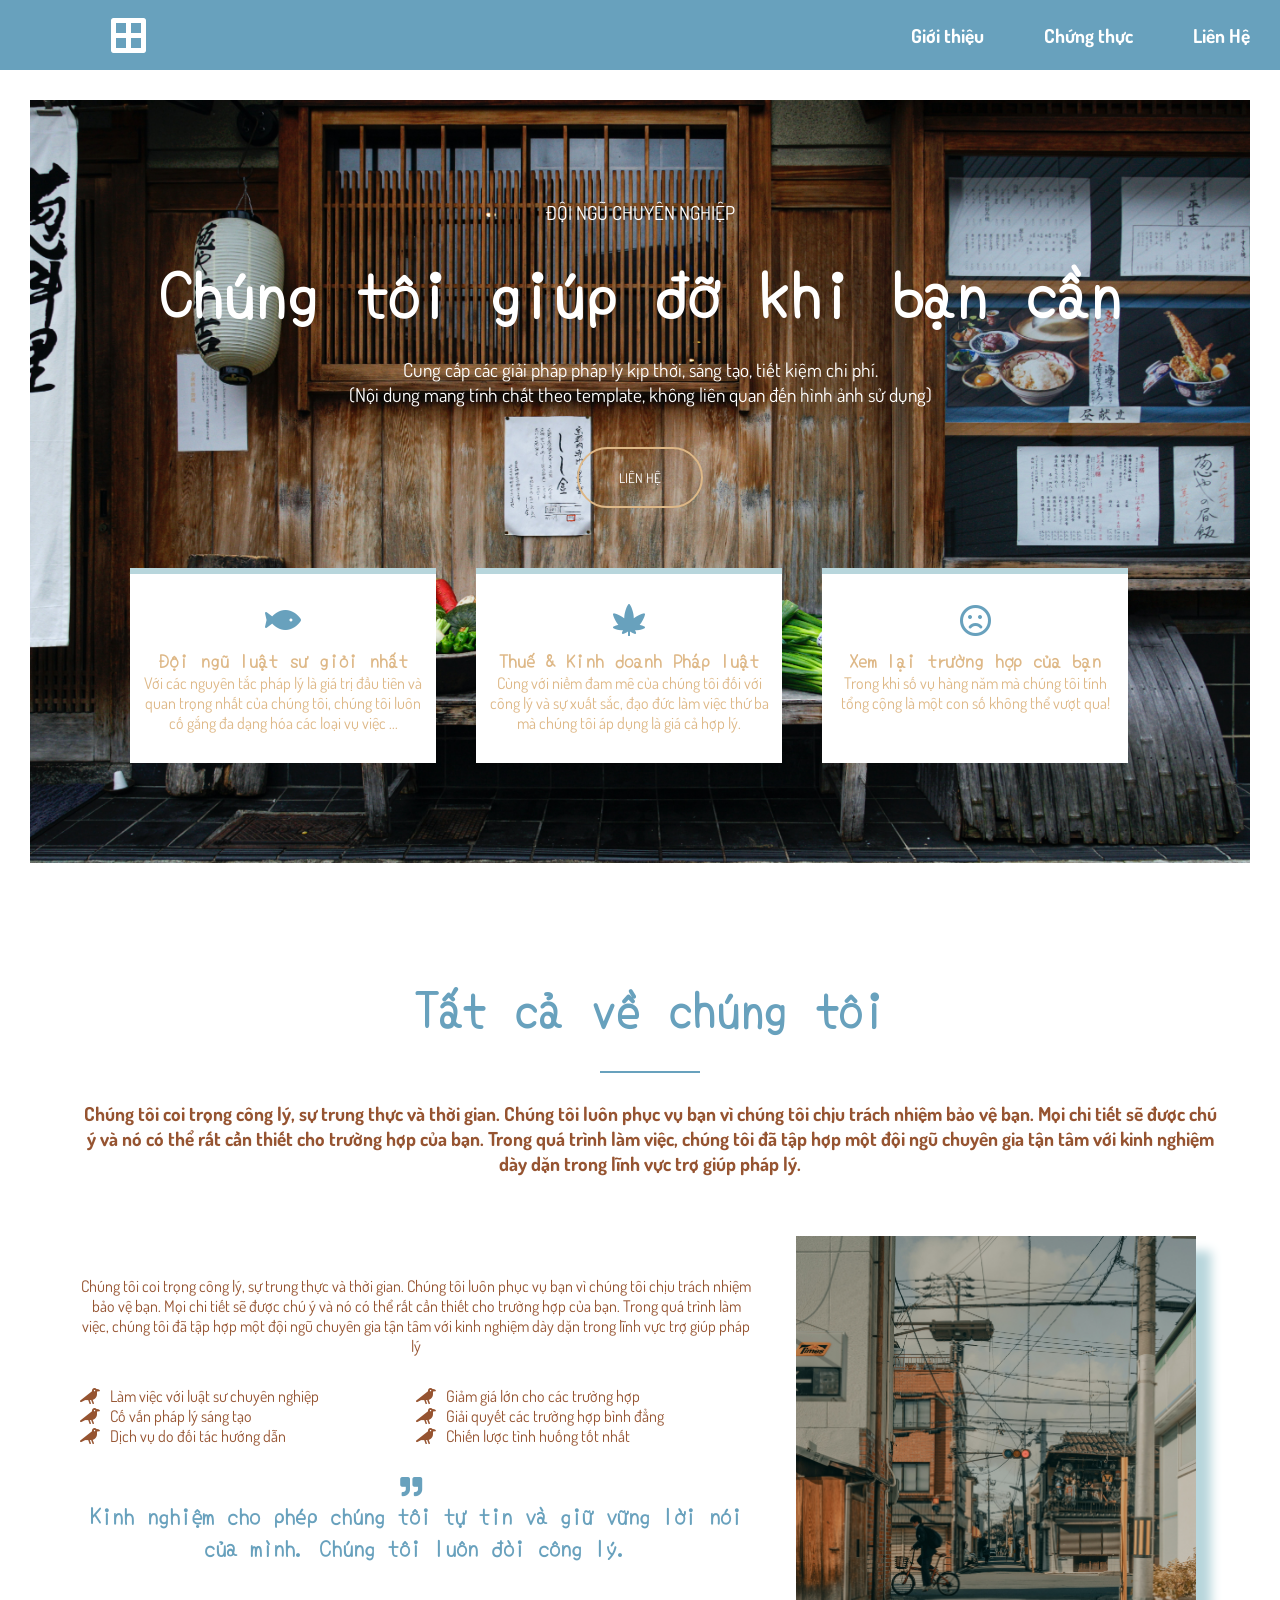
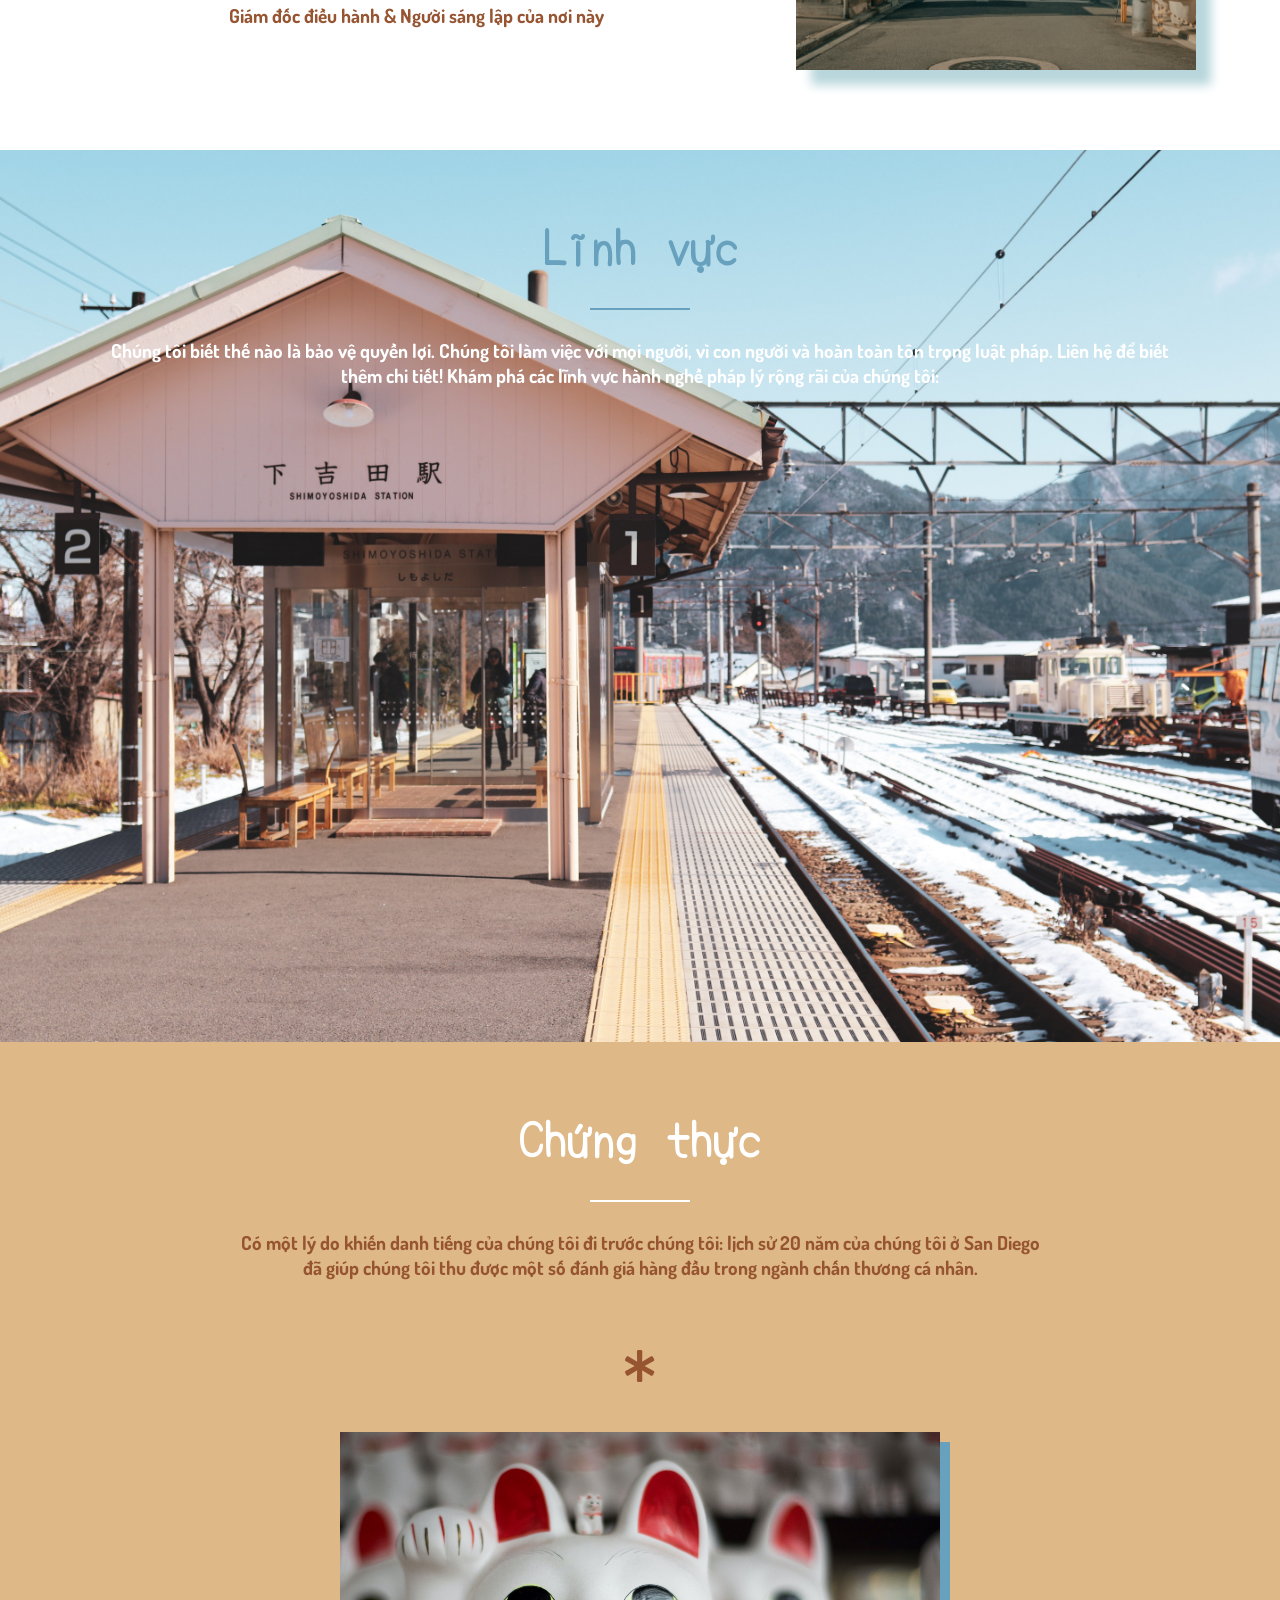
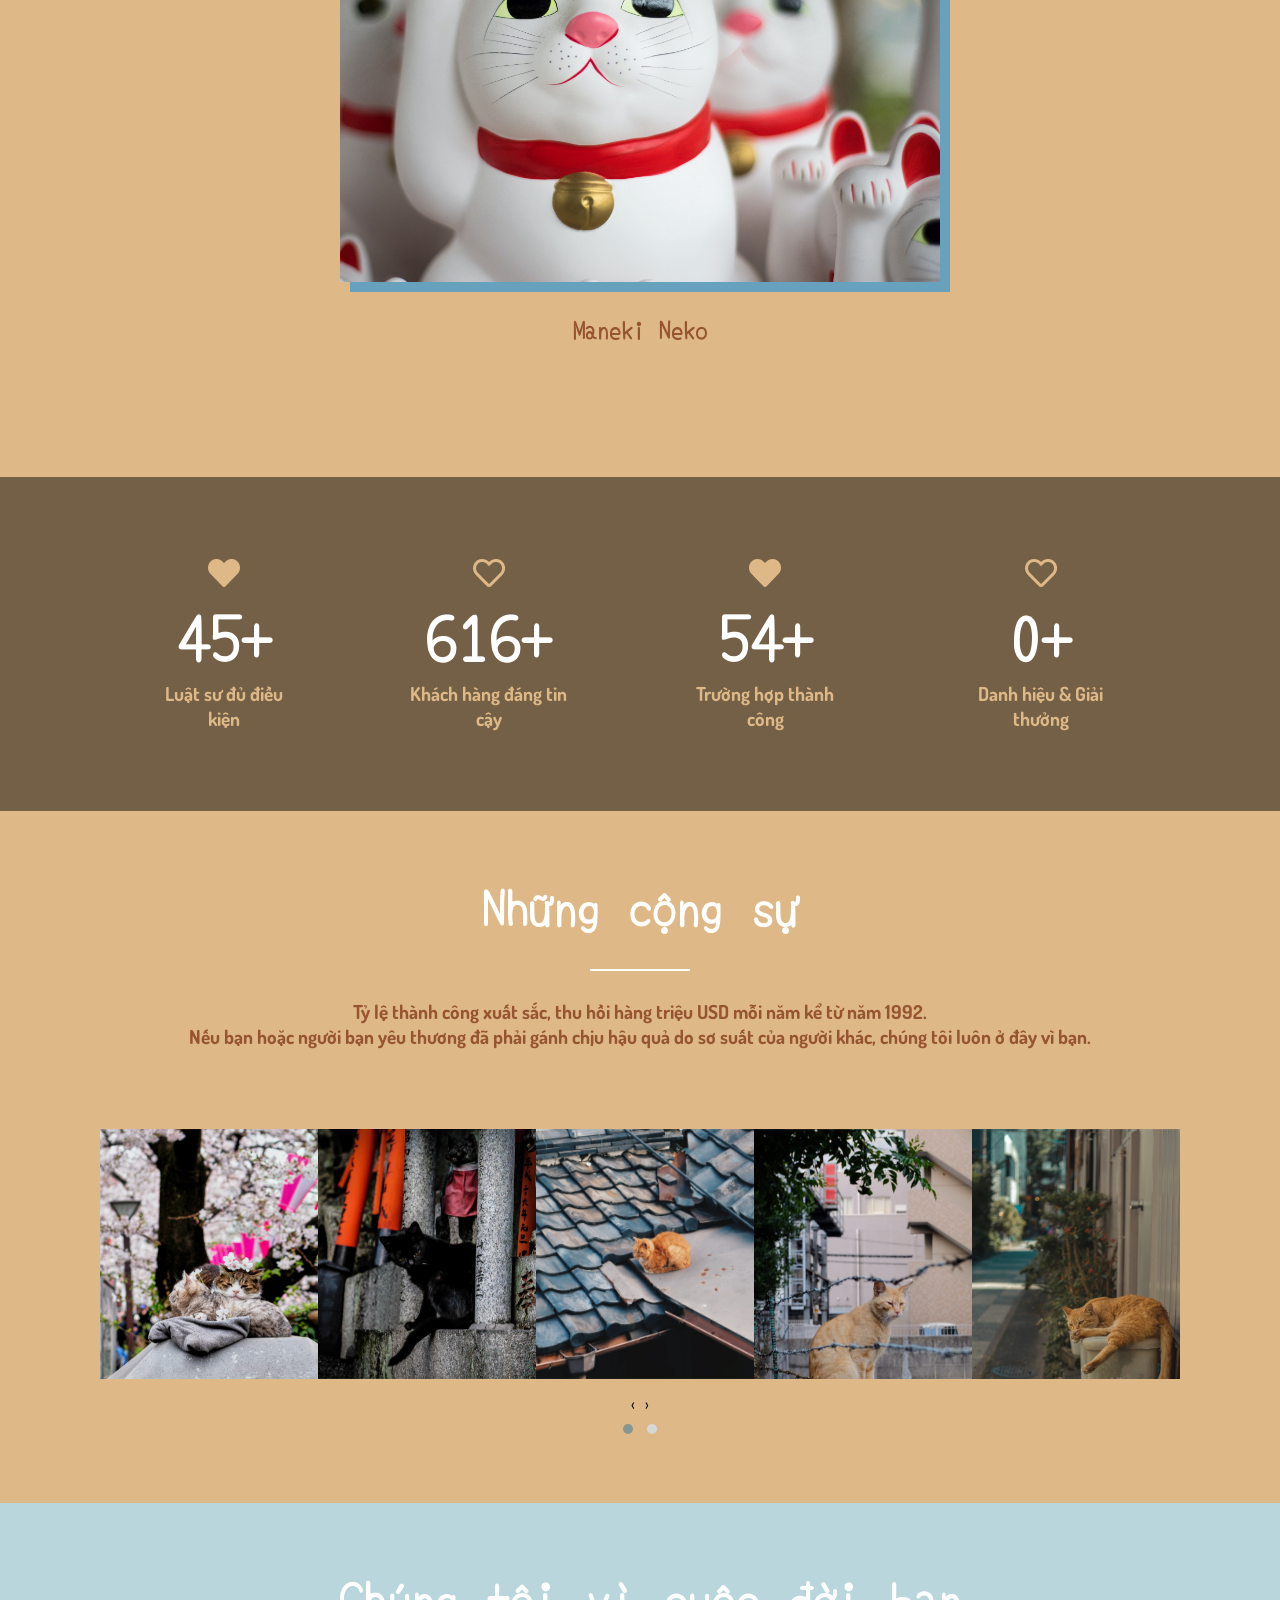
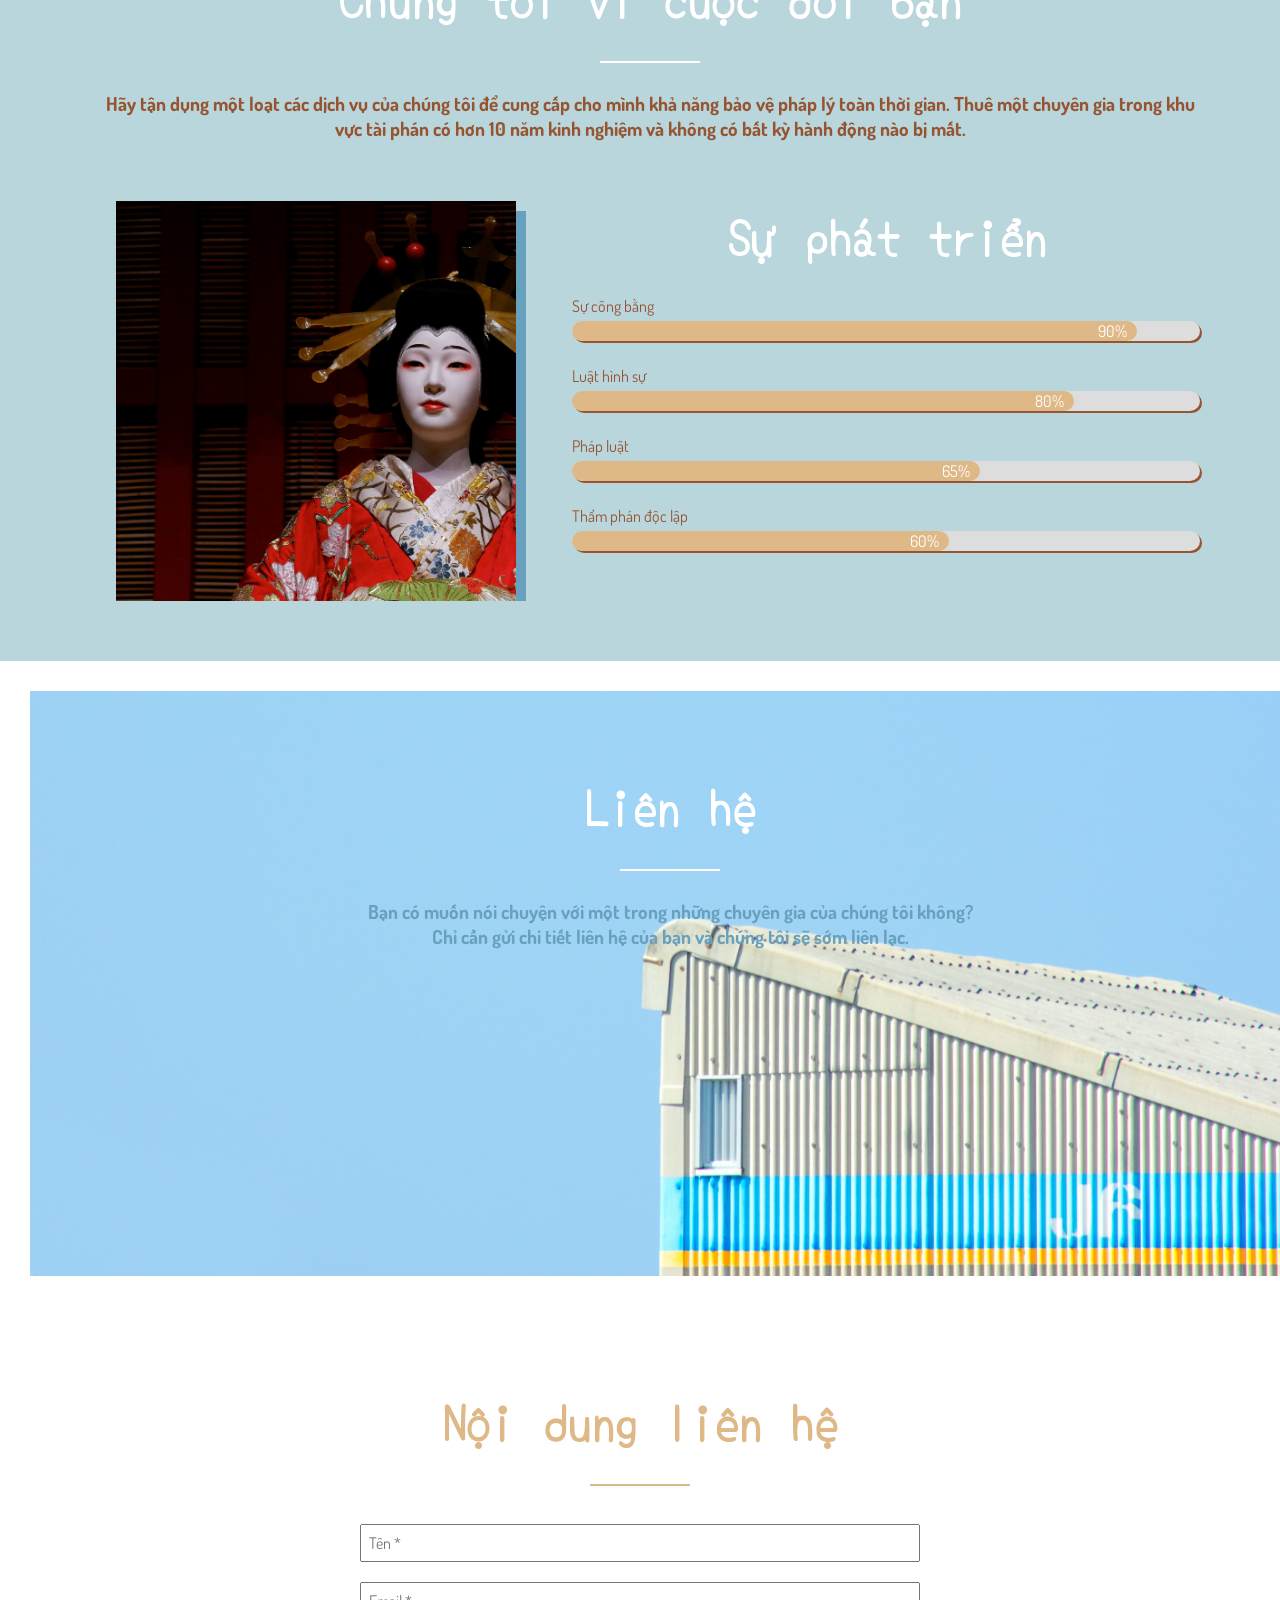
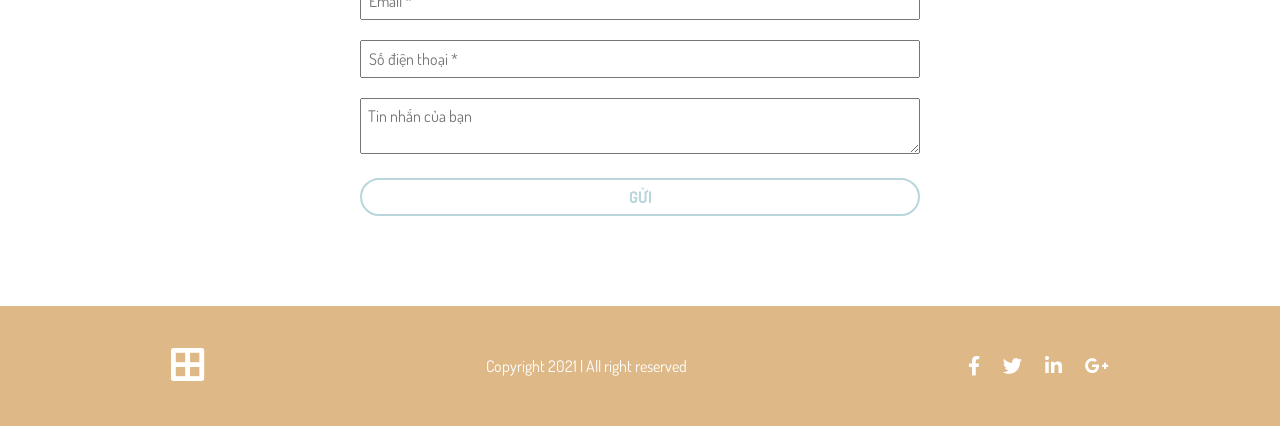
<file: index.html>
<!doctype html>
<html>

<head>
	<meta charset="utf-8">
	<title>WD FINAL</title>
</head>
<link rel="stylesheet" href="css/wdfinal.css">

<!--	link font-->
<link rel="preconnect" href="https://fonts.googleapis.com">
<link rel="preconnect" href="https://fonts.gstatic.com" crossorigin>
<link href="https://fonts.googleapis.com/css2?family=Dosis:wght@200;500&display=swap" rel="stylesheet">
<link href="https://fonts.googleapis.com/css2?family=Yomogi&display=swap" rel="stylesheet">

<!--	link fontawsome-->
<link rel="stylesheet" href="https://cdnjs.cloudflare.com/ajax/libs/font-awesome/5.15.1/css/all.min.css" />

<!--	link counternumber-->
<link rel="stylesheet" href="css/style.css">

<!--	link animate-->
<link rel="stylesheet" href="css/animate.css">

<!--	link OWL Carousel-->
<link href="css/owl.carousel.css" rel="stylesheet" type="text/css">
<link href="css/owl.theme.default.min.css" rel="stylesheet" type="text/css">



<body>
	<!--	header-->
	<div class="header">

		<div class="logo">
			<a href="#"><i class="fas fa-border-all"></i></a>
		</div>

		<div class="menu">
			<ul>
				<li><a href="#about">Giới thiệu</a>
					<ul>
						<li><a href="#whut">1111</a></li>
					</ul>
				</li>

				<li><a href="#scenery">Chứng thực</a>

					<ul>
						<li><a href="#count">1111</a></li>
						<li><a href="#cat">2222</a></li>
					</ul>

				</li>
				<li><a href="#contact">Liên Hệ</a>
					<ul>
						<li><a href="#contact">Mail</a></li>
						<li><a href="#contact">Sđt</a></li>

					</ul>
				</li>

			</ul>

		</div>




	</div>
	<!--	header-->


	<!--	intro-->
	<div class="intro">

		<p style="font-size: 1.2em">ĐỘI NGŨ CHUYÊN NGHIỆP</p> <br>
		<h1 style="font-size: 4em"><b>Chúng tôi giúp đỡ khi bạn cần</b></h1> <br>
		<p style="font-size: 1.2em">Cung cấp các giải pháp pháp lý kịp thời, sáng tạo, tiết kiệm chi phí. <br> (Nội dung mang tính chất theo template, không liên quan đến hình ảnh sử dụng)</p>

		<input class="contact-button" type="button" value="LIÊN HỆ">

		<div class="intro_cards">

			<div class="intro-chung card1 wow fadeIn">
				<i class="fas fa-fish"></i>
				<h3>Đội ngũ luật sư giỏi nhất</h3>
				<p>Với các nguyên tắc pháp lý là giá trị đầu tiên và quan trọng nhất của chúng tôi, chúng tôi luôn cố gắng đa dạng hóa các loại vụ việc ...</p>
			</div>

			<div class="intro-chung card2 wow fadeIn">
				<i class="fas fa-cannabis"></i>
				<h3>Thuế & Kinh doanh Pháp luật</h3>
				<p>Cùng với niềm đam mê của chúng tôi đối với công lý và sự xuất sắc, đạo đức làm việc thứ ba mà chúng tôi áp dụng là giá cả hợp lý.</p>
			</div>

			<div class="intro-chung card3">
				<i class="far fa-frown wow fadeIn"></i>
				<h3>Xem lại trường hợp của bạn </h3>
				<p>Trong khi số vụ hàng năm mà chúng tôi tính tổng cộng là một con số không thể vượt qua!</p>
			</div>

		</div>

	</div>
	<!--	intro-->


	<!--	about-->
	<div class="about" id="about">

		<div class="item about_item1">
			<h1 Style="color:#68A1BD">Tất cả về chúng tôi</h1>
			<br>
			<hr style="width: 100px; border: 1px solid #68A1BD">
			<br>
			<p style="font-size: 1.2em"><b>Chúng tôi coi trọng công lý, sự trung thực và thời gian. Chúng tôi luôn phục vụ bạn vì chúng tôi chịu trách nhiệm bảo vệ bạn. Mọi chi tiết sẽ được chú ý và nó có thể rất cần thiết cho trường hợp của bạn. Trong quá trình làm việc, chúng tôi đã tập hợp một đội ngũ chuyên gia tận tâm với kinh nghiệm dày dặn trong lĩnh vực trợ giúp pháp lý.</b></p>
		</div>
		<br>

		<div class="item about_item2 wow slideInLeft">
			<p>Chúng tôi coi trọng công lý, sự trung thực và thời gian. Chúng tôi luôn phục vụ bạn vì chúng tôi chịu trách nhiệm bảo vệ bạn. Mọi chi tiết sẽ được chú ý và nó có thể rất cần thiết cho trường hợp của bạn. Trong quá trình làm việc, chúng tôi đã tập hợp một đội ngũ chuyên gia tận tâm với kinh nghiệm dày dặn trong lĩnh vực trợ giúp pháp lý</p>

			<div class="item2-1">
				<p style="text-align: left">
					<i class="fas fa-crow"></i>Làm việc với luật sư chuyên nghiệp <br>
					<i class="fas fa-crow"></i>Cố vấn pháp lý sáng tạo <br>
					<i class="fas fa-crow"></i>Dịch vụ do đối tác hướng dẫn <br>
				</p>
			</div>

			<div class="item2-2">
				<p style="text-align: left">
					<i class="fas fa-crow"></i>Giảm giá lớn cho các trường hợp<br>
					<i class="fas fa-crow"></i>Giải quyết các trường hợp bình đẳng <br>
					<i class="fas fa-crow"></i>Chiến lược tình huống tốt nhất <br>
				</p>
			</div>

			<div class="item2-3">
				<i class="fas fa-quote-right" style="font-size: 1.4em; color:#68A1BD"></i>
				<h3 style="font-size: 1.4em;color:#68A1BD"><b>Kinh nghiệm cho phép chúng tôi tự tin và giữ vững lời nói của mình. Chúng tôi luôn đòi công lý.</b></h3>
				<br>
				<br>
				<p style="font-size: 1.2em"><b>Giám đốc điều hành & Người sáng lập của nơi này</b></p>
			</div>

		</div>

		<div class="item about_item3 wow slideInRight">
			<!--<h1>About Us</h1> -->
			<img src="images/jp7.jpg" alt />
		</div>

	</div>

	<!--	about-->

	<!--	practice-->
	<div class="practice">
		<div class="our-practice" id="whut">
			<h1 style="color: #68A1BD">Lĩnh vực</h1>
			<br>
			<hr style="width: 100px; border: 1px solid #68A1BD">
			<br>
			<p style="font-size: 1.2em"><b>Chúng tôi biết thế nào là bảo vệ quyền lợi. Chúng tôi làm việc với mọi người, vì con người và hoàn toàn tôn trọng luật pháp. Liên hệ để biết thêm chi tiết! Khám phá các lĩnh vực hành nghề pháp lý rộng rãi của chúng tôi:</b></p>

			<div class="practice-grid">

				<div class="practice-chung practice-grid-item1 wow fadeIn">
					<i class="fas fa-cat"></i>
					<h3>Luật gia đình</h3>
					<p>Chúng tôi có đào tạo và công nghệ để đưa vụ việc của bạn ra tòa hoặc để bào chữa cho bạn hoặc
						công ty của bạn.</p>
				</div>

				<div class="practice-chung practice-grid-item2 wow fadeIn">
					<i class="fas fa-dove"></i>
					<h3>Thuế & Luật Kinh doanh</h3>
					<p>Chúng tôi cung cấp cấu trúc pháp lý và lời khuyên để đảm bảo rằng công ty của bạn có sự hình
						thành phù hợp.</p>
				</div>

				<div class="practice-chung practice-grid-item3 wow fadeIn">
					<i class="fas fa-dragon"></i>
					<h3>Phòng chống tội phạm</h3>
					<p>Chúng tôi xác định xem liệu khách hàng của chúng tôi có thể có trách nhiệm pháp lý hay không.
						Chúng tôi mạnh mẽ bảo vệ trước bất kỳ sự dàn xếp nào.</p>
				</div>

				<div class="practice-chung practice-grid-item4 wow fadeIn">
					<i class="fas fa-dot-circle"></i>
					<h3>Rửa tiền</h3>
					<p>Khiếu nại chống lại người sử dụng lao động, yêu cầu trách nhiệm chung, hành động thế quyền và bồi
						thường cho người lao động.</p>
				</div>

				<div class="practice-chung practice-grid-item5 wow fadeIn">
					<i class="fas fa-kiwi-bird"></i>
					<h3>Xây dựng bất động sản</h3>
					<p>Các sắc thái của thị trường bất động sản và luật điều chỉnh nó (chẳng hạn như đánh thuế bất động
						sản, chẳng hạn) là các lĩnh vực công việc của chúng tôi.</p>
				</div>

				<div class="practice-chung practice-grid-item6 wow fadeIn">
					<i class="fas fa-frog"></i>
					<h3>Phòng thủ hình sự</h3>
					<p>Thế giới thương mại của những vụ sáp nhập là một thế giới khắc nghiệt. Tốt hơn hết bạn nên có một
						đội ngũ luật sư sắc bén cũng như khắc nghiệt.
					</p>
				</div>

			</div>

		</div>

	</div>
	<!--	practice-->

	<!--	testimonialsssss-->
	<div class="testimonials" id="scenery">
		<h1 style="color: white">Chứng thực</h1>
		<br>
		<hr style="width: 100px; border: 1.2px solid white">
		<br>
		<p style="font-size: 1.2em"><b>
            Có một lý do khiến danh tiếng của chúng tôi đi trước chúng tôi: lịch sử 20 năm của chúng tôi ở San Diego<br> đã giúp chúng tôi thu được một số đánh giá hàng đầu trong ngành chấn thương cá nhân.</b></p>
		<br>

		<div class="testimonials-slides">
			<div class="slideshow-container">

				<div class="mySlides fade">
					<div class="text"><i class="fas fa-asterisk"></i>
					</div>
					<img src="images/jp19.jpg" alt="" style="width:60%">
					<div class="text">
						<h2>Một cửa hàng nhỏ</h2>
					</div>
				</div>

				<div class="mySlides fade">
					<div class="text"><i class="fas fa-asterisk"></i>
					</div>
					<img src="images/jp20.jpg" alt="" style="width:60%">
					<div class="text">
						<h2>Maneki Neko</h2>
					</div>
				</div>

				<div class="mySlides fade">
					<div class="text"><i class="fas fa-asterisk"></i></div>
					<img src="images/jp13.jpg" alt="" style="width:60%">
					<div class="text">
						<h2>Cá bay</h2>
					</div>
				</div>

				<div class="mySlides fade">
					<div class="text"><i class="fas fa-asterisk"></i></div>
					<img src="images/jp18.jpg" alt="" style="width:60%">
					<div class="text">
						<h2>Cổng Torii</h2>
					</div>
				</div>

				<div class="mySlides fade">
					<div class="text"><i class="fas fa-asterisk"></i></div>
					<img src="images/jp15.jpg" alt="" style="width:60%">
					<div class="text">
						<h2>Bên trong một chuyến tàu</h2>
					</div>
				</div>

			</div>
			<br>

			<div style="text-align:center">
				<span class="dot"></span>
				<span class="dot"></span>
				<span class="dot"></span>
				<span class="dot"></span>
				<span class="dot"></span>
			</div>
		</div>

	</div>
	<!--	testimonialsssss-->

	<!--	parallax-->
	<div class="parallax" id="count">

		<div class="overlay"></div>

		<div class="counternumber">
			<div class="col">
				<i class="fas fa-heart"></i>
				<div class="counter-number" id="num-1">0+</div>
				<div class="counter-title"> <strong>Luật sư đủ điều kiện </strong> </div>
			</div>
			<div class="col">
				<i class="far fa-heart"></i>
				<div class="counter-number" id="num-2">0+</div>
				<div class="counter-title"> <strong>Khách hàng đáng tin cậy</strong> </div>
			</div>
			<div class="col">
				<i class="fas fa-heart"></i>
				<div class="counter-number" id="num-3">0+</div>
				<div class="counter-title"> <strong>Trường hợp thành công</strong> </div>
			</div>
			<div class="col">
				<i class="far fa-heart"></i>
				<div class="counter-number" id="num-4">0+</div>
				<div class="counter-title"> <strong> Danh hiệu & Giải thưởng</strong></div>
			</div>

		</div>

	</div>
	<!--	parallax-->

	<!--	carousel-->
	<div class="beforethecarousel" id="cat">
		<h1 style="color: white">Những cộng sự</h1>
		<br>
		<hr style="width: 100px; border: 1.2px solid white">
		<br>
		<p style="font-size: 1.2em"><b>
            Tỷ lệ thành công xuất sắc, thu hồi hàng triệu USD mỗi năm kể từ năm 1992.<br> Nếu bạn hoặc người bạn yêu thương đã phải gánh chịu hậu quả do sơ suất của người khác, chúng tôi luôn ở đây vì bạn.</b></p>
		<br>
	</div>

	<div class="carousel-item">


		<div class="owl-carousel owl-theme">
			<div class="carousel-chung carousel-item1">
				<img src="images/cat1.jpg" alt />
			</div>

			<div class="carousel-chung carousel-item2">
				<img src="images/cat2.jpg" alt />
			</div>

			<div class="carousel-chung carousel-item3">
				<img src="images/cat3.jpg" alt />
			</div>

			<div class="carousel-chung carousel-item4">
				<img src="images/cat4.jpg" alt />
			</div>

			<div class="carousel-chung carousel-item5">
				<img src="images/cat5.jpg" alt />
			</div>

			<div class="carousel-chung carousel-item6">
				<img src="images/cat6.jpg" alt />
			</div>

			<div class="carousel-chung carousel-item7">
				<img src="images/cat7.jpg" alt />
			</div>

		</div>

	</div>

	<!--	carousel-->
	

	<!--	skillbarrrrr-->
	<div class="skillbar">
		<div class="skillbar-grid">
			<div class="skillbar-chung skillbar-item1">
				<h1 style="color: white">Chúng tôi vì cuộc đời bạn</h1>
				<br>
				<hr style="width: 100px; border: 1.2px solid white">
				<br>
				<p style="font-size: 1.2em"><b>
                    Hãy tận dụng một loạt các dịch vụ của chúng tôi để cung cấp cho mình khả năng bảo vệ pháp lý toàn thời gian. Thuê một chuyên gia trong khu vực tài phán có hơn 10 năm kinh nghiệm và không có bất kỳ hành động nào bị mất.</b></p>
			</div>
			<br>

			<div class="skillbar-chung skillbar-item2">
				<img src="images/jp12.2.jpg" alt />
			</div>

			<div class="skillbar-chung skillbar-item3">
				<div class="barr">

					<h1 style="color: white">Sự phát triển</h1>
					<br>

					<p>Sự công bằng</p>
					<div class="skillbarr">
						<div class="skills skill1">90%</div>
					</div>

					<p>Luật hình sự</p>
					<div class="skillbarr">
						<div class="skills skill2">80%</div>
					</div>

					<p>Pháp luật</p>
					<div class="skillbarr">
						<div class="skills skill3">65%</div>
					</div>

					<p>Thẩm phán độc lập</p>
					<div class="skillbarr">
						<div class="skills skill4">60%</div>
					</div>
            

				</div>
			</div>
		</div>
	</div>

	<!--	skillbarrrrr-->

	<!--	contacttttt-->
	<div class="contact" id="contact">
		<h1 style="color: white">Liên hệ</h1>
		<br>
		<hr style="width: 100px; border: 1.2px solid white">
		<br>
		<p style="font-size: 1.2em"><b>
				Bạn có muốn nói chuyện với một trong những chuyên gia của chúng tôi không? <br>Chỉ cần gửi chi tiết liên hệ
				của bạn và chúng tôi sẽ sớm liên lạc.</b></p>

		<div class="contact-grid">

			<div class="contact-chung contact-item1 wow fadeIn">
				<i class="far fa-envelope"></i>
				<h3>Email</h3>
				<p>oilatroi@gmail.com</p>
			</div>

			<div class="contact-chung contact-item2 wow fadeIn">
				<i class="fas fa-mobile-alt"></i>
				<h3>Điện thoại</h3>
				<p>(090) 090-09-09</p>
			</div>

			<div class="contact-chung contact-item3 wow fadeIn">
				<i class="fas fa-map-marker-alt"></i>
				<h3>Địa chỉ</h3>
				<p>123 Nnnnn Aaa Bbbb, Phường X, Quận Y, TP.HCM 

				</p>
			</div>

		</div>

	</div>
	<!--	contacttttt-->

	<!--	formmmmmmm-->
	<div class="form">

		<h1 style="color: burlywood">Nội dung liên hệ</h1>
		<br>
		<hr style="width: 100px; border: 1.2px solid burlywood">
		<br>
		<input type="text" placeholder="Tên *"> <br>
		<input type="email" placeholder="Email *"> <br>
		<input type="number" placeholder="Số điện thoại *"> <br>
		<textarea id="message" placeholder="Tin nhắn của bạn"></textarea> <br>
		<input class="form-send" type="button" value="GỬI">

	</div>


	<!--	formmmmmmm-->


	<!--	footerrrr-->
	<div class="footer">

		<div class="footer-logo">
			<i class="fas fa-border-all"></i>
		</div>

		<div class="copyright">
			<p> Copyright 2021 | All right reserved</p>
		</div>

		<div class="footer-icons">
			<a href="https://www.facebook.com/"><i class="fab fa-facebook-f"></i></a>
			<a href="https://twitter.com/"><i class="fab fa-twitter"></i></a>
			<a href="https://www.linkedin.com/"><i class="fab fa-linkedin-in"></i></a>
			<a href="https://www.google.com/"><i class="fab fa-google-plus-g"></i></a>
		</div>


	</div>
	<!--	footerrrr-->

	<!--	back to top-->
	<button onclick="topFunction()" id="myBtn" title="Go to top"><i class="fas fa-angle-double-up"></i></i></button>
	<!--	back to top-->



	<!--	SMOOTH SCROLL-->
	<script src="https://ajax.googleapis.com/ajax/libs/jquery/3.3.1/jquery.min.js"></script>
	<script>
		$(document).ready(function () {
			// Add smooth scrolling to all links
			$("a").on('click', function (event) {

				// Make sure this.hash has a value before overriding default behavior
				if (this.hash !== "") {
					// Prevent default anchor click behavior
					event.preventDefault();

					// Store hash
					var hash = this.hash;

					// Using jQuery's animate() method to add smooth page scroll
					// The optional number (800) specifies the number of milliseconds it takes to scroll to the specified area
					$('html, body').animate({
						scrollTop: $(hash).offset().top
					}, 800, function () {

						// Add hash (#) to URL when done scrolling (default click behavior)
						window.location.hash = hash;
					});
				} // End if
			});
		});
	</script>

	<!--	testimonials SLIDERRRRR-->
	<script>
		var slideIndex = 0;
		showSlides();

		function showSlides() {
			var i;
			var slides = document.getElementsByClassName("mySlides");
			var dots = document.getElementsByClassName("dot");
			for (i = 0; i < slides.length; i++) {
				slides[i].style.display = "none";
			}
			slideIndex++;
			if (slideIndex > slides.length) { slideIndex = 1 }
			for (i = 0; i < dots.length; i++) {
				dots[i].className = dots[i].className.replace(" active", "");
			}
			slides[slideIndex - 1].style.display = "block";
			dots[slideIndex - 1].className += " active";
			setTimeout(showSlides, 3500); // Change image every 2 seconds
		}
	</script>

	<!--	COUNTER NUMBERRRRRR-->
	<script src="https://ajax.googleapis.com/ajax/libs/jquery/2.1.4/jquery.min.js"></script>
	<script src="js/script.js"></script>

	<!--	BACK TO TOPPPPPPP-->
	<script>
		//Get the button
		var mybutton = document.getElementById("myBtn");

		// When the user scrolls down 20px from the top of the document, show the button
		window.onscroll = function () { scrollFunction() };

		function scrollFunction() {
			if (document.body.scrollTop > 100 || document.documentElement.scrollTop > 100) {
				mybutton.style.display = "block";
			} else {
				mybutton.style.display = "none";
			}
		}

		// When the user clicks on the button, scroll to the top of the document
		function topFunction() {
			document.body.scrollTop = 0;
			document.documentElement.scrollTop = 0;
		}
	</script>

	<!--	wowwwwwwww-->
	<script src="js/wow.min.js"></script>
	<script>
		new WOW().init();
	</script>

	<!--	OWL Carousellllllll-->
	<script src="js/jquery.min.js" type="text/javascript"></script>
	<script src="js/owl.carousel.js" type="text/javascript"></script>
	<script type="text/javascript">
		$('.owl-carousel').owlCarousel({
			loop: true,
			margin: 10,
			nav: true,
			responsive: {
				0: {
					items: 1
				},
				600: {
					items: 3
				},
				1000: {
					items: 5
				}
			}
		})
	</script>


</body>

</html>
</file>
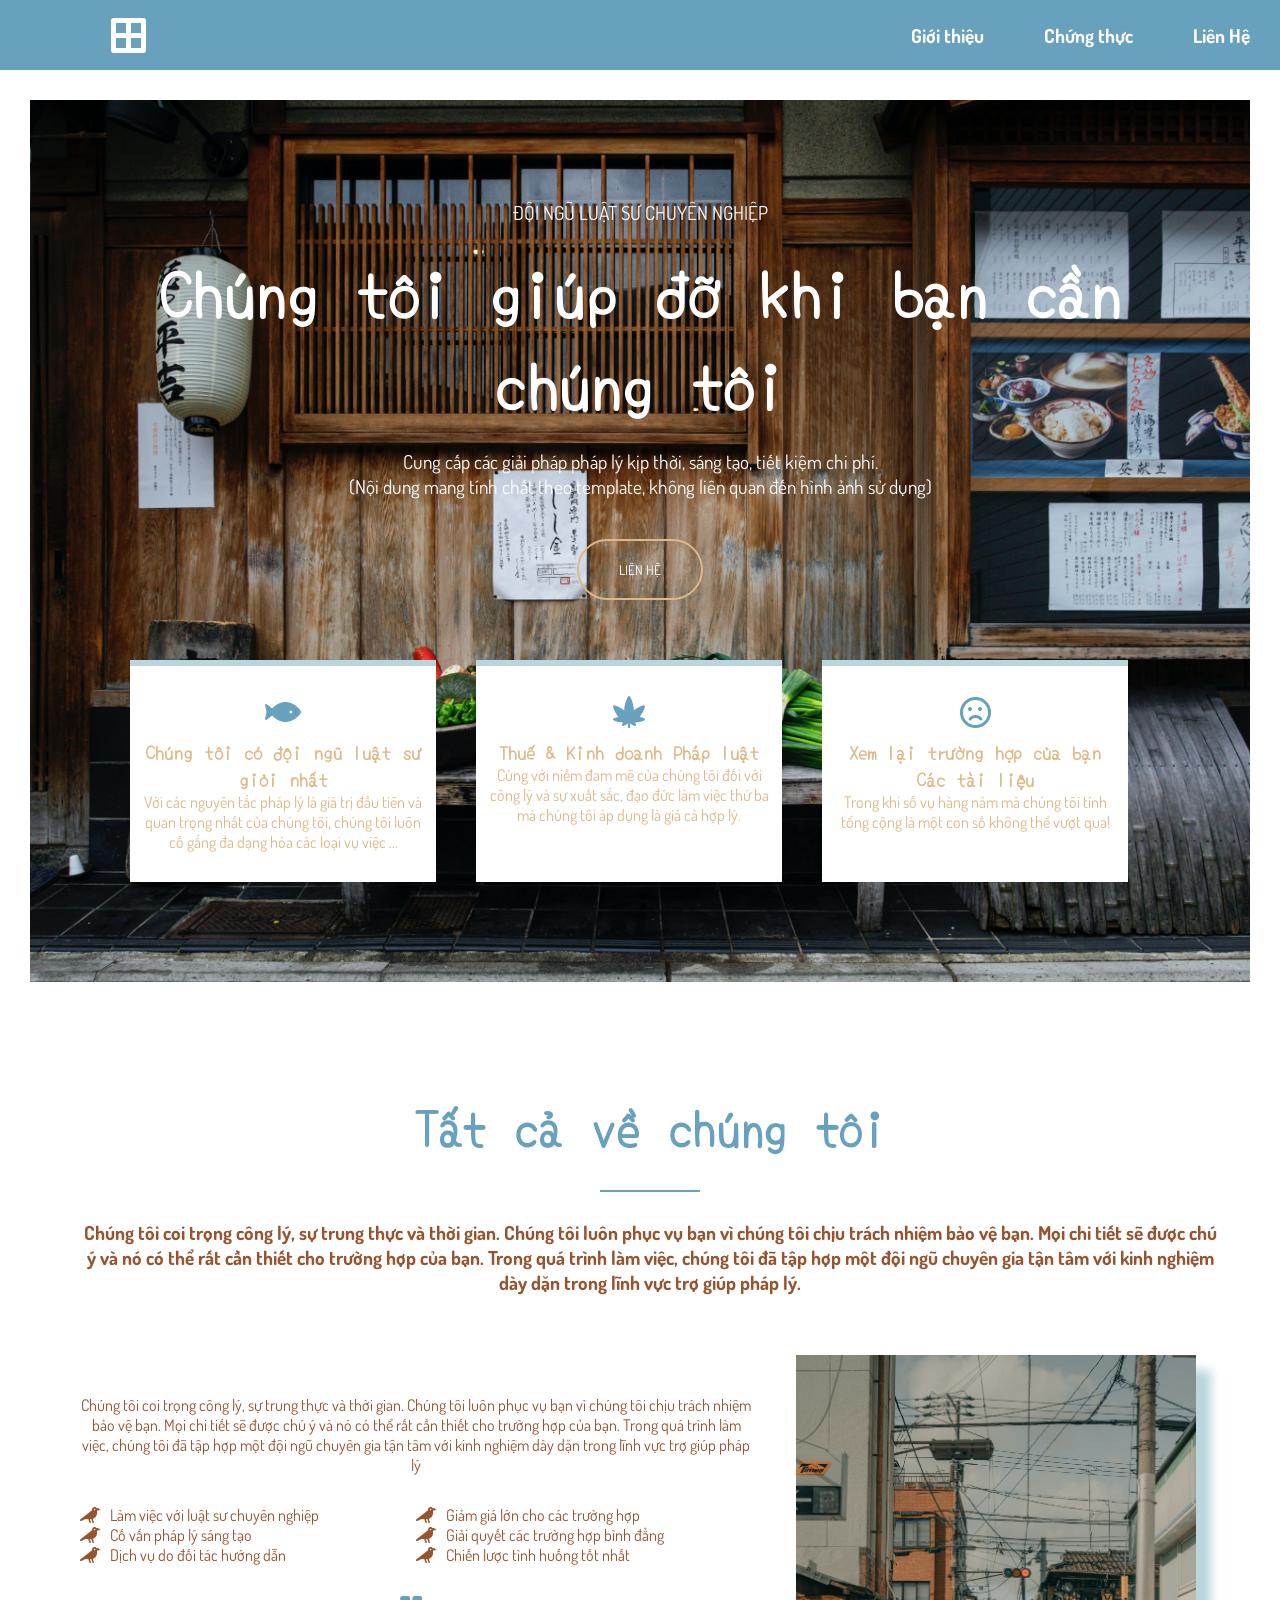
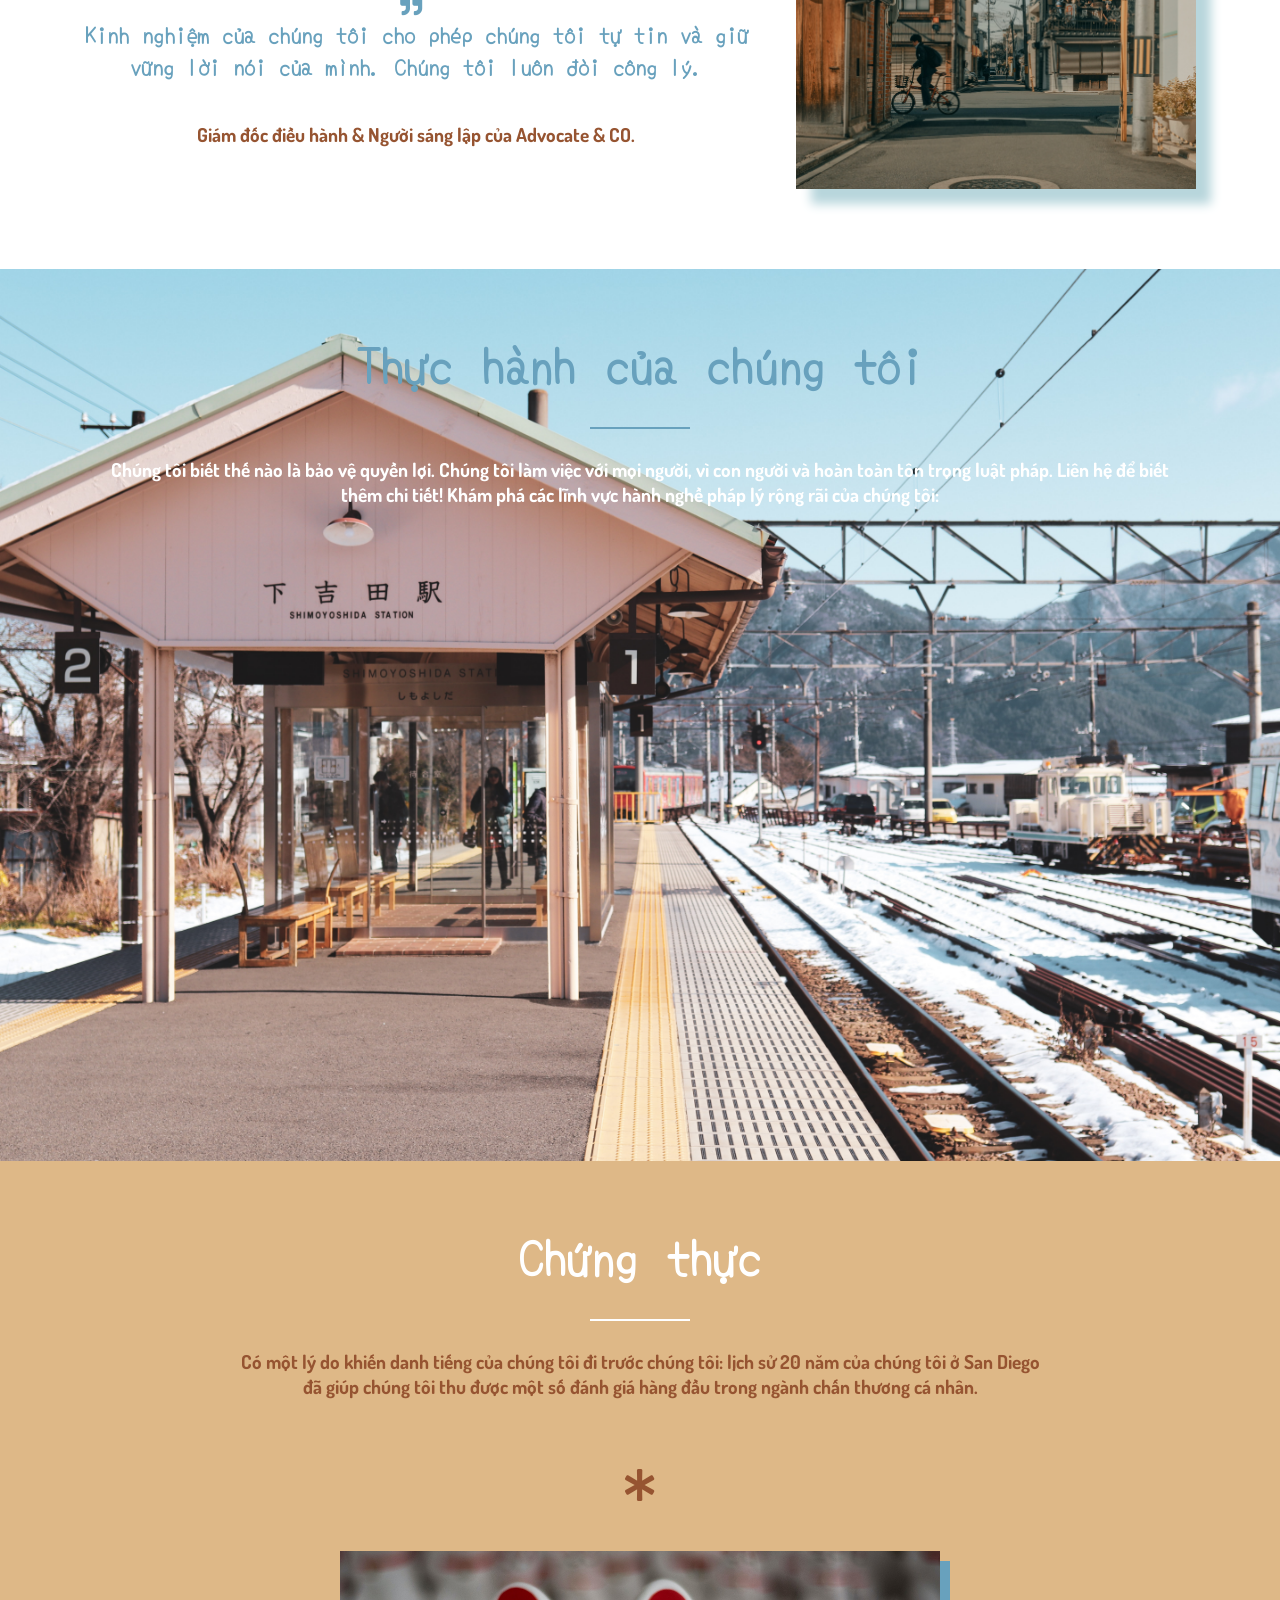
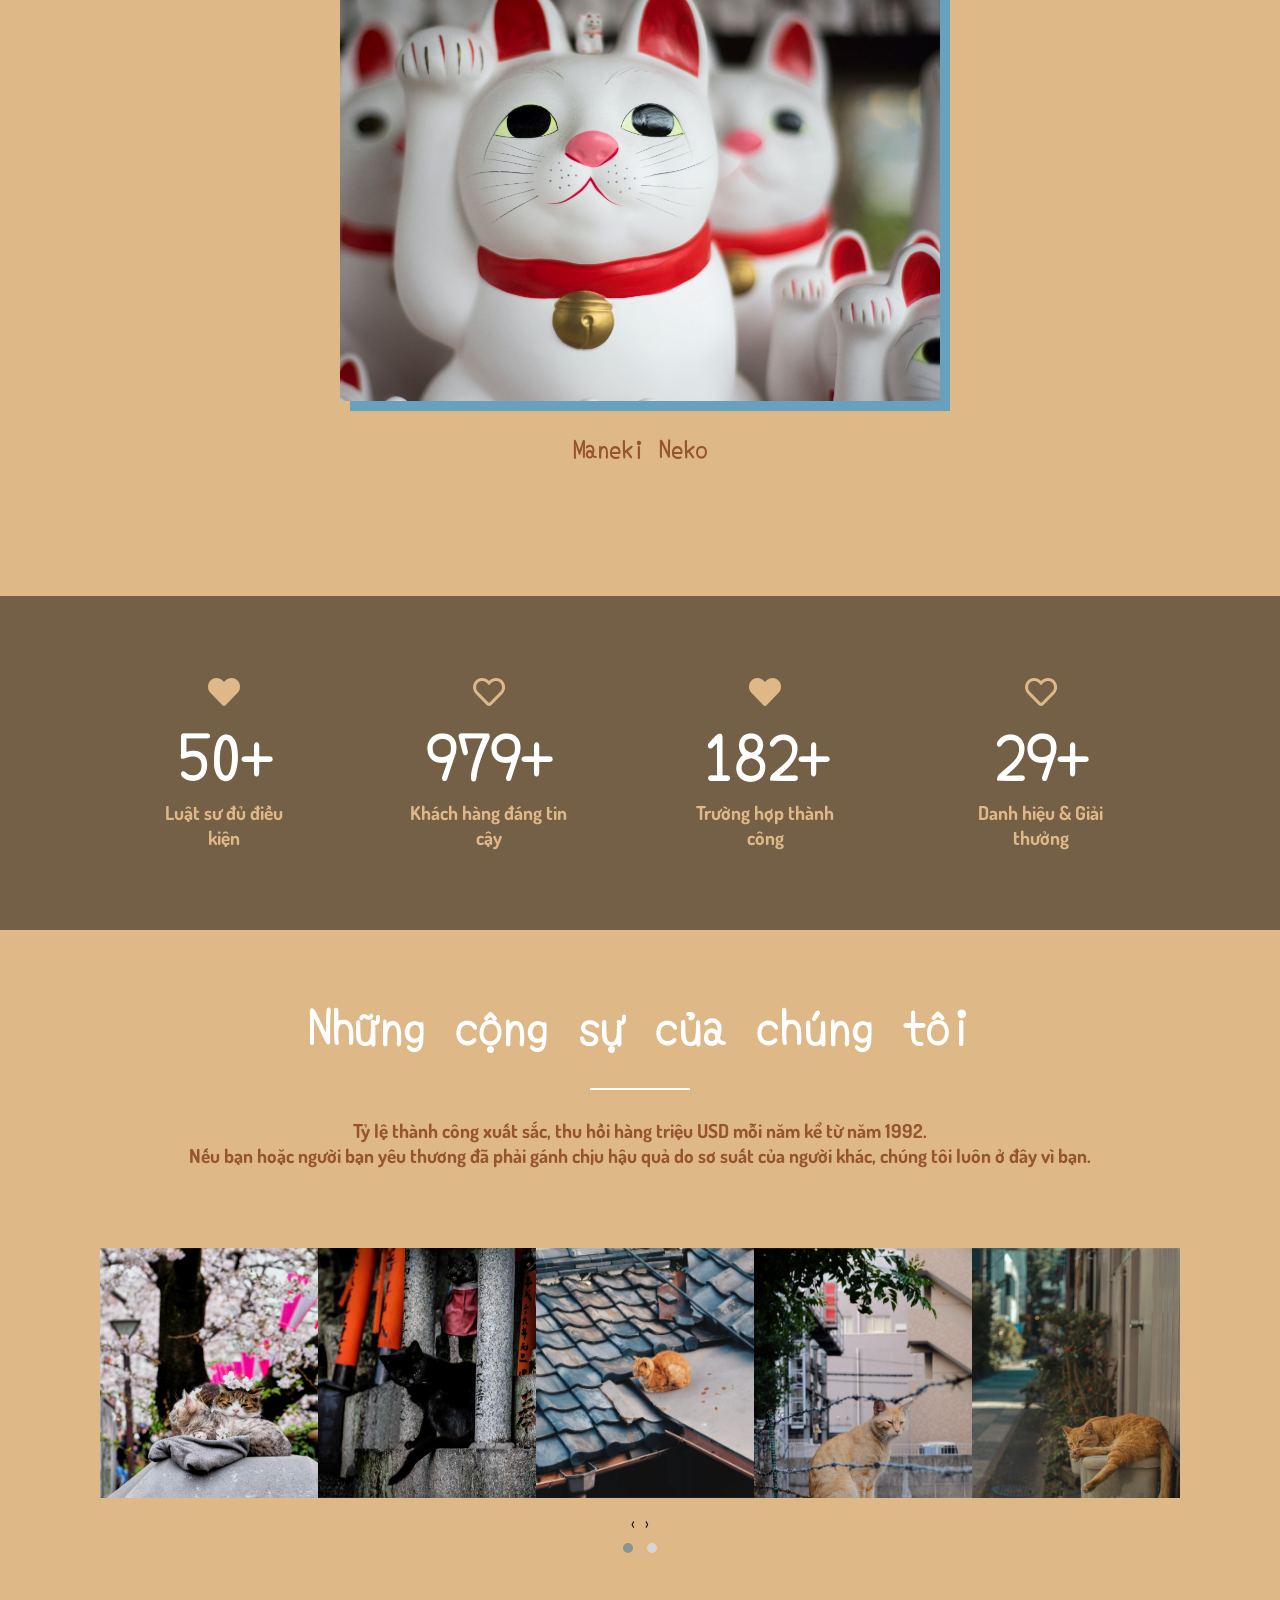
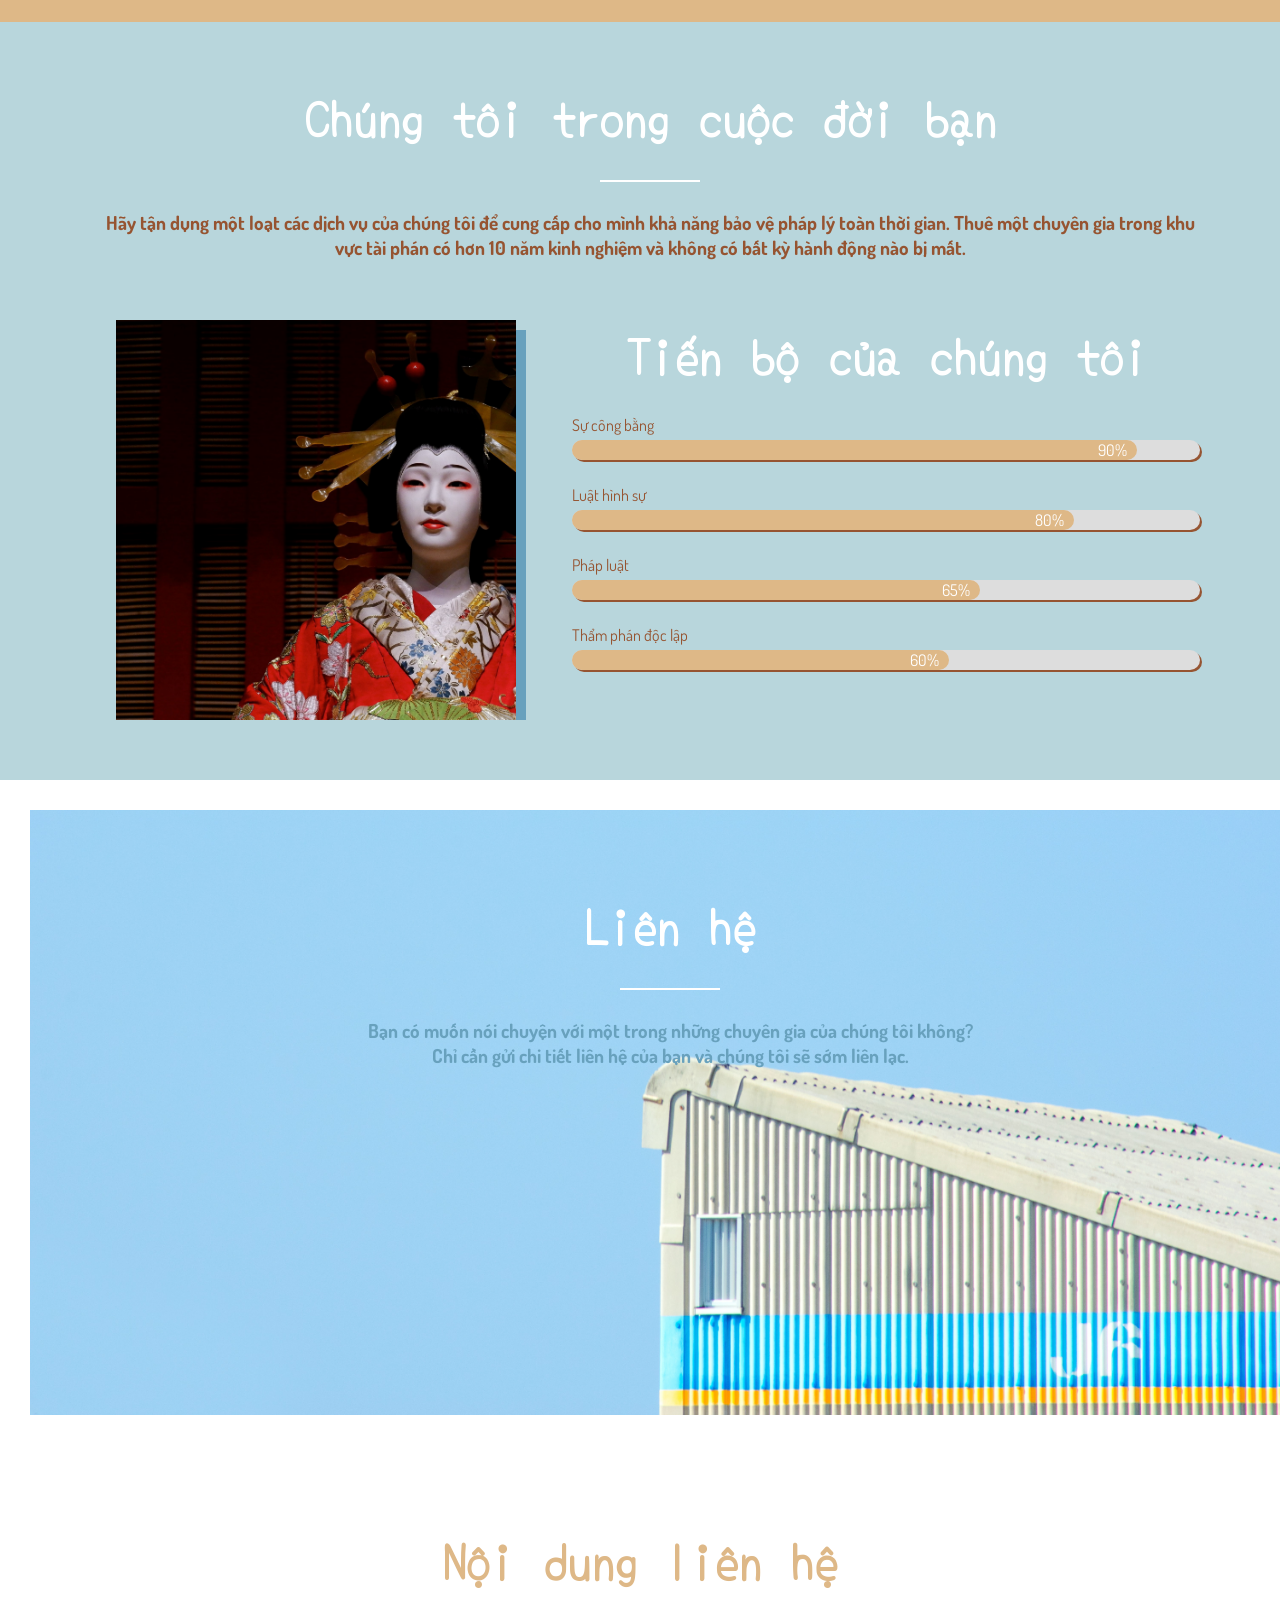
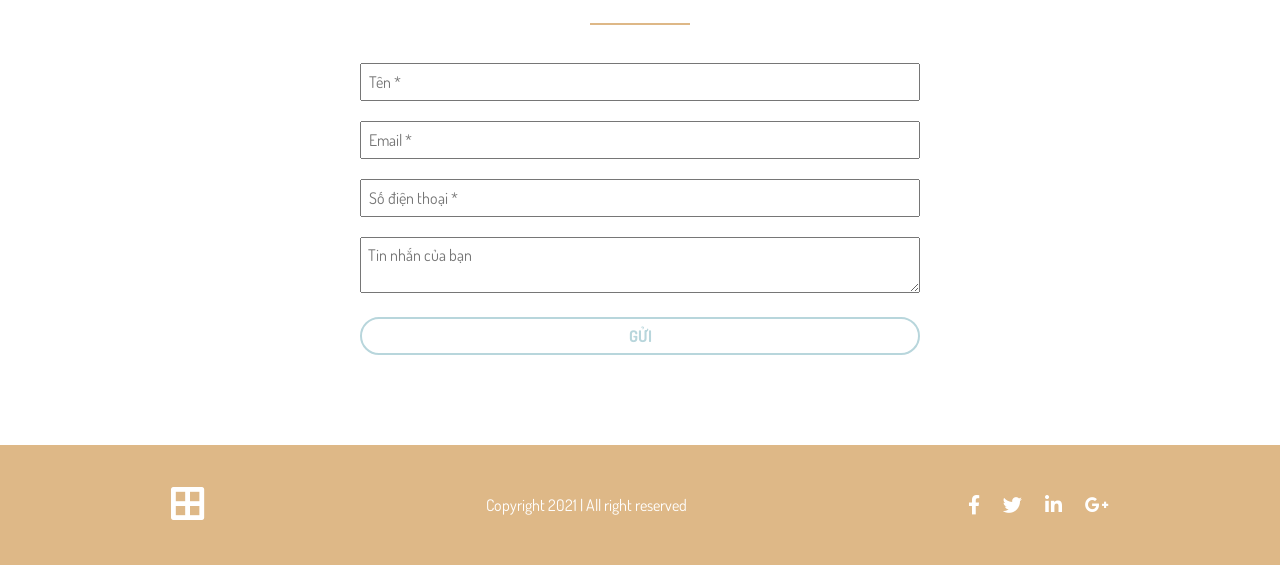
<file: Wd final1.html>
<!doctype html>
<html>

<head>
	<meta charset="utf-8">
	<title>WD FINAL</title>
</head>
<link rel="stylesheet" href="css/wdfinal.css">

<!--	link font-->
<link rel="preconnect" href="https://fonts.googleapis.com">
<link rel="preconnect" href="https://fonts.gstatic.com" crossorigin>
<link href="https://fonts.googleapis.com/css2?family=Dosis:wght@200;500&display=swap" rel="stylesheet">
<link href="https://fonts.googleapis.com/css2?family=Yomogi&display=swap" rel="stylesheet">

<!--	link fontawsome-->
<link rel="stylesheet" href="https://cdnjs.cloudflare.com/ajax/libs/font-awesome/5.15.1/css/all.min.css" />

<!--	link counternumber-->
<link rel="stylesheet" href="css/style.css">

<!--	link animate-->
<link rel="stylesheet" href="css/animate.css">

<!--	link OWL Carousel-->
<link href="css/owl.carousel.css" rel="stylesheet" type="text/css">
<link href="css/owl.theme.default.min.css" rel="stylesheet" type="text/css">



<body>
	<!--	header-->
	<div class="header">

		<div class="logo">
			<a href="#"><i class="fas fa-border-all"></i></a>
		</div>

		<div class="menu">
			<ul>
				<li><a href="#about">Giới thiệu</a>
					<ul>
						<li><a href="#whut">1111</a></li>
					</ul>
				</li>

				<li><a href="#scenery">Chứng thực</a>

					<ul>
						<li><a href="#count">1111</a></li>
						<li><a href="#cat">2222</a></li>
					</ul>

				</li>
				<li><a href="#contact">Liên Hệ</a>
					<ul>
						<li><a href="#contact">Mail</a></li>
						<li><a href="#contact">Sđt</a></li>

					</ul>
				</li>

			</ul>

		</div>




	</div>
	<!--	header-->


	<!--	intro-->
	<div class="intro">

		<p style="font-size: 1.2em">ĐỘI NGŨ LUẬT SƯ CHUYÊN NGHIỆP</p> <br>
		<h1 style="font-size: 4em"><b>Chúng tôi giúp đỡ khi bạn cần chúng tôi</b></h1> <br>
		<p style="font-size: 1.2em">Cung cấp các giải pháp pháp lý kịp thời, sáng tạo, tiết kiệm chi phí. <br> (Nội dung mang tính chất theo template, không liên quan đến hình ảnh sử dụng)</p>

		<input class="contact-button" type="button" value="LIÊN HỆ">

		<div class="intro_cards">

			<div class="intro-chung card1 wow fadeIn">
				<i class="fas fa-fish"></i>
				<h3>Chúng tôi có đội ngũ luật sư giỏi nhất</h3>
				<p>Với các nguyên tắc pháp lý là giá trị đầu tiên và quan trọng nhất của chúng tôi, chúng tôi luôn cố gắng đa dạng hóa các loại vụ việc ...</p>
			</div>

			<div class="intro-chung card2 wow fadeIn">
				<i class="fas fa-cannabis"></i>
				<h3>Thuế & Kinh doanh Pháp luật</h3>
				<p>Cùng với niềm đam mê của chúng tôi đối với công lý và sự xuất sắc, đạo đức làm việc thứ ba mà chúng tôi áp dụng là giá cả hợp lý.</p>
			</div>

			<div class="intro-chung card3">
				<i class="far fa-frown wow fadeIn"></i>
				<h3>Xem lại trường hợp của bạn Các tài liệu</h3>
				<p>Trong khi số vụ hàng năm mà chúng tôi tính tổng cộng là một con số không thể vượt qua!</p>
			</div>

		</div>

	</div>
	<!--	intro-->


	<!--	about-->
	<div class="about" id="about">

		<div class="item about_item1">
			<h1 Style="color:#68A1BD">Tất cả về chúng tôi</h1>
			<br>
			<hr style="width: 100px; border: 1px solid #68A1BD">
			<br>
			<p style="font-size: 1.2em"><b>Chúng tôi coi trọng công lý, sự trung thực và thời gian. Chúng tôi luôn phục vụ bạn vì chúng tôi chịu trách nhiệm bảo vệ bạn. Mọi chi tiết sẽ được chú ý và nó có thể rất cần thiết cho trường hợp của bạn. Trong quá trình làm việc, chúng tôi đã tập hợp một đội ngũ chuyên gia tận tâm với kinh nghiệm dày dặn trong lĩnh vực trợ giúp pháp lý.</b></p>
		</div>
		<br>

		<div class="item about_item2 wow slideInLeft">
			<p>Chúng tôi coi trọng công lý, sự trung thực và thời gian. Chúng tôi luôn phục vụ bạn vì chúng tôi chịu trách nhiệm bảo vệ bạn. Mọi chi tiết sẽ được chú ý và nó có thể rất cần thiết cho trường hợp của bạn. Trong quá trình làm việc, chúng tôi đã tập hợp một đội ngũ chuyên gia tận tâm với kinh nghiệm dày dặn trong lĩnh vực trợ giúp pháp lý</p>

			<div class="item2-1">
				<p style="text-align: left">
					<i class="fas fa-crow"></i>Làm việc với luật sư chuyên nghiệp <br>
					<i class="fas fa-crow"></i>Cố vấn pháp lý sáng tạo <br>
					<i class="fas fa-crow"></i>Dịch vụ do đối tác hướng dẫn <br>
				</p>
			</div>

			<div class="item2-2">
				<p style="text-align: left">
					<i class="fas fa-crow"></i>Giảm giá lớn cho các trường hợp<br>
					<i class="fas fa-crow"></i>Giải quyết các trường hợp bình đẳng <br>
					<i class="fas fa-crow"></i>Chiến lược tình huống tốt nhất <br>
				</p>
			</div>

			<div class="item2-3">
				<i class="fas fa-quote-right" style="font-size: 1.4em; color:#68A1BD"></i>
				<h3 style="font-size: 1.4em;color:#68A1BD"><b>Kinh nghiệm của chúng tôi cho phép chúng tôi tự tin và giữ vững lời nói của mình. Chúng tôi luôn đòi công lý.</b></h3>
				<br>
				<br>
				<p style="font-size: 1.2em"><b>Giám đốc điều hành & Người sáng lập của Advocate & CO.</b></p>
			</div>

		</div>

		<div class="item about_item3 wow slideInRight">
			<!--<h1>About Us</h1> -->
			<img src="images/jp7.jpg" alt />
		</div>

	</div>

	<!--	about-->

	<!--	practice-->
	<div class="practice">
		<div class="our-practice" id="whut">
			<h1 style="color: #68A1BD">Thực hành của chúng tôi</h1>
			<br>
			<hr style="width: 100px; border: 1px solid #68A1BD">
			<br>
			<p style="font-size: 1.2em"><b>Chúng tôi biết thế nào là bảo vệ quyền lợi. Chúng tôi làm việc với mọi người, vì con người và hoàn toàn tôn trọng luật pháp. Liên hệ để biết thêm chi tiết! Khám phá các lĩnh vực hành nghề pháp lý rộng rãi của chúng tôi:</b></p>

			<div class="practice-grid">

				<div class="practice-chung practice-grid-item1 wow fadeIn">
					<i class="fas fa-cat"></i>
					<h3>Luật gia đình</h3>
					<p>Chúng tôi có đào tạo và công nghệ để đưa vụ việc của bạn ra tòa hoặc để bào chữa cho bạn hoặc
						công ty của bạn.</p>
				</div>

				<div class="practice-chung practice-grid-item2 wow fadeIn">
					<i class="fas fa-dove"></i>
					<h3>Thuế & Luật Kinh doanh</h3>
					<p>Chúng tôi cung cấp cấu trúc pháp lý và lời khuyên để đảm bảo rằng công ty của bạn có sự hình
						thành phù hợp.</p>
				</div>

				<div class="practice-chung practice-grid-item3 wow fadeIn">
					<i class="fas fa-dragon"></i>
					<h3>Phòng chống tội phạm</h3>
					<p>Chúng tôi xác định xem liệu khách hàng của chúng tôi có thể có trách nhiệm pháp lý hay không.
						Chúng tôi mạnh mẽ bảo vệ trước bất kỳ sự dàn xếp nào.</p>
				</div>

				<div class="practice-chung practice-grid-item4 wow fadeIn">
					<i class="fas fa-dot-circle"></i>
					<h3>Rửa tiền</h3>
					<p>Khiếu nại chống lại người sử dụng lao động, yêu cầu trách nhiệm chung, hành động thế quyền và bồi
						thường cho người lao động.</p>
				</div>

				<div class="practice-chung practice-grid-item5 wow fadeIn">
					<i class="fas fa-kiwi-bird"></i>
					<h3>Xây dựng bất động sản</h3>
					<p>Các sắc thái của thị trường bất động sản và luật điều chỉnh nó (chẳng hạn như đánh thuế bất động
						sản, chẳng hạn) là các lĩnh vực công việc của chúng tôi.</p>
				</div>

				<div class="practice-chung practice-grid-item6 wow fadeIn">
					<i class="fas fa-frog"></i>
					<h3>Phòng thủ hình sự</h3>
					<p>Thế giới thương mại của những vụ sáp nhập là một thế giới khắc nghiệt. Tốt hơn hết bạn nên có một
						đội ngũ luật sư sắc bén cũng như khắc nghiệt.
					</p>
				</div>

			</div>

		</div>

	</div>
	<!--	practice-->

	<!--	testimonialsssss-->
	<div class="testimonials" id="scenery">
		<h1 style="color: white">Chứng thực</h1>
		<br>
		<hr style="width: 100px; border: 1.2px solid white">
		<br>
		<p style="font-size: 1.2em"><b>
            Có một lý do khiến danh tiếng của chúng tôi đi trước chúng tôi: lịch sử 20 năm của chúng tôi ở San Diego<br> đã giúp chúng tôi thu được một số đánh giá hàng đầu trong ngành chấn thương cá nhân.</b></p>
		<br>

		<div class="testimonials-slides">
			<div class="slideshow-container">

				<div class="mySlides fade">
					<div class="text"><i class="fas fa-asterisk"></i>
					</div>
					<img src="images/jp19.jpg" alt="" style="width:60%">
					<div class="text">
						<h2>Một cửa hàng nhỏ</h2>
					</div>
				</div>

				<div class="mySlides fade">
					<div class="text"><i class="fas fa-asterisk"></i>
					</div>
					<img src="images/jp20.jpg" alt="" style="width:60%">
					<div class="text">
						<h2>Maneki Neko</h2>
					</div>
				</div>

				<div class="mySlides fade">
					<div class="text"><i class="fas fa-asterisk"></i></div>
					<img src="images/jp13.jpg" alt="" style="width:60%">
					<div class="text">
						<h2>Cá bay</h2>
					</div>
				</div>

				<div class="mySlides fade">
					<div class="text"><i class="fas fa-asterisk"></i></div>
					<img src="images/jp18.jpg" alt="" style="width:60%">
					<div class="text">
						<h2>Cổng Torii</h2>
					</div>
				</div>

				<div class="mySlides fade">
					<div class="text"><i class="fas fa-asterisk"></i></div>
					<img src="images/jp15.jpg" alt="" style="width:60%">
					<div class="text">
						<h2>Bên trong một chuyến tàu</h2>
					</div>
				</div>

			</div>
			<br>

			<div style="text-align:center">
				<span class="dot"></span>
				<span class="dot"></span>
				<span class="dot"></span>
				<span class="dot"></span>
				<span class="dot"></span>
			</div>
		</div>

	</div>
	<!--	testimonialsssss-->

	<!--	parallax-->
	<div class="parallax" id="count">

		<div class="overlay"></div>

		<div class="counternumber">
			<div class="col">
				<i class="fas fa-heart"></i>
				<div class="counter-number" id="num-1">0+</div>
				<div class="counter-title"> <strong>Luật sư đủ điều kiện </strong> </div>
			</div>
			<div class="col">
				<i class="far fa-heart"></i>
				<div class="counter-number" id="num-2">0+</div>
				<div class="counter-title"> <strong>Khách hàng đáng tin cậy</strong> </div>
			</div>
			<div class="col">
				<i class="fas fa-heart"></i>
				<div class="counter-number" id="num-3">0+</div>
				<div class="counter-title"> <strong>Trường hợp thành công</strong> </div>
			</div>
			<div class="col">
				<i class="far fa-heart"></i>
				<div class="counter-number" id="num-4">0+</div>
				<div class="counter-title"> <strong> Danh hiệu & Giải thưởng</strong></div>
			</div>

		</div>

	</div>
	<!--	parallax-->

	<!--	carousel-->
	<div class="beforethecarousel" id="cat">
		<h1 style="color: white">Những cộng sự của chúng tôi</h1>
		<br>
		<hr style="width: 100px; border: 1.2px solid white">
		<br>
		<p style="font-size: 1.2em"><b>
            Tỷ lệ thành công xuất sắc, thu hồi hàng triệu USD mỗi năm kể từ năm 1992.<br> Nếu bạn hoặc người bạn yêu thương đã phải gánh chịu hậu quả do sơ suất của người khác, chúng tôi luôn ở đây vì bạn.</b></p>
		<br>
	</div>

	<div class="carousel-item">


		<div class="owl-carousel owl-theme">
			<div class="carousel-chung carousel-item1">
				<img src="images/cat1.jpg" alt />
			</div>

			<div class="carousel-chung carousel-item2">
				<img src="images/cat2.jpg" alt />
			</div>

			<div class="carousel-chung carousel-item3">
				<img src="images/cat3.jpg" alt />
			</div>

			<div class="carousel-chung carousel-item4">
				<img src="images/cat4.jpg" alt />
			</div>

			<div class="carousel-chung carousel-item5">
				<img src="images/cat5.jpg" alt />
			</div>

			<div class="carousel-chung carousel-item6">
				<img src="images/cat6.jpg" alt />
			</div>

			<div class="carousel-chung carousel-item7">
				<img src="images/cat7.jpg" alt />
			</div>

		</div>

	</div>

	<!--	carousel-->
	

	<!--	skillbarrrrr-->
	<div class="skillbar">
		<div class="skillbar-grid">
			<div class="skillbar-chung skillbar-item1">
				<h1 style="color: white">Chúng tôi trong cuộc đời bạn</h1>
				<br>
				<hr style="width: 100px; border: 1.2px solid white">
				<br>
				<p style="font-size: 1.2em"><b>
                    Hãy tận dụng một loạt các dịch vụ của chúng tôi để cung cấp cho mình khả năng bảo vệ pháp lý toàn thời gian. Thuê một chuyên gia trong khu vực tài phán có hơn 10 năm kinh nghiệm và không có bất kỳ hành động nào bị mất.</b></p>
			</div>
			<br>

			<div class="skillbar-chung skillbar-item2">
				<img src="images/jp12.2.jpg" alt />
			</div>

			<div class="skillbar-chung skillbar-item3">
				<div class="barr">

					<h1 style="color: white">Tiến bộ của chúng tôi</h1>
					<br>

					<p>Sự công bằng</p>
					<div class="skillbarr">
						<div class="skills skill1">90%</div>
					</div>

					<p>Luật hình sự</p>
					<div class="skillbarr">
						<div class="skills skill2">80%</div>
					</div>

					<p>Pháp luật</p>
					<div class="skillbarr">
						<div class="skills skill3">65%</div>
					</div>

					<p>Thẩm phán độc lập</p>
					<div class="skillbarr">
						<div class="skills skill4">60%</div>
					</div>
            

				</div>
			</div>
		</div>
	</div>

	<!--	skillbarrrrr-->

	<!--	contacttttt-->
	<div class="contact" id="contact">
		<h1 style="color: white">Liên hệ</h1>
		<br>
		<hr style="width: 100px; border: 1.2px solid white">
		<br>
		<p style="font-size: 1.2em"><b>
				Bạn có muốn nói chuyện với một trong những chuyên gia của chúng tôi không? <br>Chỉ cần gửi chi tiết liên hệ
				của bạn và chúng tôi sẽ sớm liên lạc.</b></p>

		<div class="contact-grid">

			<div class="contact-chung contact-item1 wow fadeIn">
				<i class="far fa-envelope"></i>
				<h3>Email</h3>
				<p>gaubongkhanhnhi@gmail.com</p>
			</div>

			<div class="contact-chung contact-item2 wow fadeIn">
				<i class="fas fa-mobile-alt"></i>
				<h3>Điện thoại</h3>
				<p>(090) 668-83-13</p>
			</div>

			<div class="contact-chung contact-item3 wow fadeIn">
				<i class="fas fa-map-marker-alt"></i>
				<h3>Địa chỉ</h3>
				<p>214 Nguyễn Đình Chiểu, Phường 6, Quận 3, Thành phố Hồ Chí Minh 

				</p>
			</div>

		</div>

	</div>
	<!--	contacttttt-->

	<!--	formmmmmmm-->
	<div class="form">

		<h1 style="color: burlywood">Nội dung liên hệ</h1>
		<br>
		<hr style="width: 100px; border: 1.2px solid burlywood">
		<br>
		<input type="text" placeholder="Tên *"> <br>
		<input type="email" placeholder="Email *"> <br>
		<input type="number" placeholder="Số điện thoại *"> <br>
		<textarea id="message" placeholder="Tin nhắn của bạn"></textarea> <br>
		<input class="form-send" type="button" value="GỬI">

	</div>


	<!--	formmmmmmm-->


	<!--	footerrrr-->
	<div class="footer">

		<div class="footer-logo">
			<i class="fas fa-border-all"></i>
		</div>

		<div class="copyright">
			<p> Copyright 2021 | All right reserved</p>
		</div>

		<div class="footer-icons">
			<a href="https://www.facebook.com/"><i class="fab fa-facebook-f"></i></a>
			<a href="https://twitter.com/"><i class="fab fa-twitter"></i></a>
			<a href="https://www.linkedin.com/"><i class="fab fa-linkedin-in"></i></a>
			<a href="https://www.google.com/"><i class="fab fa-google-plus-g"></i></a>
		</div>


	</div>
	<!--	footerrrr-->

	<!--	back to top-->
	<button onclick="topFunction()" id="myBtn" title="Go to top"><i class="fas fa-angle-double-up"></i></i></button>
	<!--	back to top-->



	<!--	SMOOTH SCROLL-->
	<script src="https://ajax.googleapis.com/ajax/libs/jquery/3.3.1/jquery.min.js"></script>
	<script>
		$(document).ready(function () {
			// Add smooth scrolling to all links
			$("a").on('click', function (event) {

				// Make sure this.hash has a value before overriding default behavior
				if (this.hash !== "") {
					// Prevent default anchor click behavior
					event.preventDefault();

					// Store hash
					var hash = this.hash;

					// Using jQuery's animate() method to add smooth page scroll
					// The optional number (800) specifies the number of milliseconds it takes to scroll to the specified area
					$('html, body').animate({
						scrollTop: $(hash).offset().top
					}, 800, function () {

						// Add hash (#) to URL when done scrolling (default click behavior)
						window.location.hash = hash;
					});
				} // End if
			});
		});
	</script>

	<!--	testimonials SLIDERRRRR-->
	<script>
		var slideIndex = 0;
		showSlides();

		function showSlides() {
			var i;
			var slides = document.getElementsByClassName("mySlides");
			var dots = document.getElementsByClassName("dot");
			for (i = 0; i < slides.length; i++) {
				slides[i].style.display = "none";
			}
			slideIndex++;
			if (slideIndex > slides.length) { slideIndex = 1 }
			for (i = 0; i < dots.length; i++) {
				dots[i].className = dots[i].className.replace(" active", "");
			}
			slides[slideIndex - 1].style.display = "block";
			dots[slideIndex - 1].className += " active";
			setTimeout(showSlides, 3500); // Change image every 2 seconds
		}
	</script>

	<!--	COUNTER NUMBERRRRRR-->
	<script src="https://ajax.googleapis.com/ajax/libs/jquery/2.1.4/jquery.min.js"></script>
	<script src="js/script.js"></script>

	<!--	BACK TO TOPPPPPPP-->
	<script>
		//Get the button
		var mybutton = document.getElementById("myBtn");

		// When the user scrolls down 20px from the top of the document, show the button
		window.onscroll = function () { scrollFunction() };

		function scrollFunction() {
			if (document.body.scrollTop > 100 || document.documentElement.scrollTop > 100) {
				mybutton.style.display = "block";
			} else {
				mybutton.style.display = "none";
			}
		}

		// When the user clicks on the button, scroll to the top of the document
		function topFunction() {
			document.body.scrollTop = 0;
			document.documentElement.scrollTop = 0;
		}
	</script>

	<!--	wowwwwwwww-->
	<script src="js/wow.min.js"></script>
	<script>
		new WOW().init();
	</script>

	<!--	OWL Carousellllllll-->
	<script src="js/jquery.min.js" type="text/javascript"></script>
	<script src="js/owl.carousel.js" type="text/javascript"></script>
	<script type="text/javascript">
		$('.owl-carousel').owlCarousel({
			loop: true,
			margin: 10,
			nav: true,
			responsive: {
				0: {
					items: 1
				},
				600: {
					items: 3
				},
				1000: {
					items: 5
				}
			}
		})
	</script>


</body>

</html>
</file>
<file: css/wdfinal.css>
@charset "utf-8";
/* CSS Document */

/*
html{
	scroll-behavior:smooth;
}
*/

body{
	margin: 0;
	padding: 0;
	font-family: 'Dosis', sans-serif;
}

input{
	font-family: 'Dosis', sans-serif;
}

p, h1, h2, h3{
	margin: 0;
	padding: 0;
}

h1, h2, h3{
	font-family: 'Yomogi', cursive;
}

h1{
	font-size: 3em;
}

a{
	text-decoration: none;
}
/*header*/
.header{
	width: 100%;
	height: 70px;
	background-color: #68a1bd;
	position: fixed;
	top:0;
	z-index: 10;

}

.logo{
	width: 20%;
	height: 70px;
	float: left;
}

.logo i {
	font-size: 2.5em;
	display: flex;
	justify-content: center;
	align-content: center;
	line-height: 70px;
	color: white;
	transition: all 0.3s;
	
}
.logo:hover i{
	text-shadow: 0px 0px 20px #f0b588;
}

li{
	font-weight: bolder;
}

.menu{
	width: 80%;
	height: 70px;
	float: right;
	font-size: 1.2em;
}

.menu ul
{
	list-style: none;
	float: right;
	
}

.menu ul li
{
	float: left;
	padding: 4px 30px 20px 30px;
	position: relative;
}

.menu ul li a
{
	color: #FFFFFF;
	
}

.menu ul li:hover
{
	border-bottom: 2px #FFFFFF solid;
}

.menu ul li ul
{
	position: absolute;
	top:0px;
	left: 0px;
	visibility: hidden;
	transition: all .2s linear;
	opacity: 0;
	z-index: 15;
	padding: 0;
	
}
.menu ul li ul li
{
	background-color: #B8D6DC;
	width: 110px;
	text-align: center;
	
}


.menu ul li:hover ul 
{
	visibility: visible;
	opacity: 1;
	top: 50px;
	
}

/*header*/


/*intro*/
.intro{
	background: url("../images/jp6.jpg");
	background-size: cover;
	background-position: center;
	height: 100%;
	weight: 100%;
	padding: 100px; 
	margin: 100px 30px 30px 30px;
	box-sizing: border-box;
	text-align: center;
	color: white;
	
	
}

.contact-button{
	padding: 20px 40px;
	margin-top: 40px;
	background: none;
	border: none;
	border: 2px solid burlywood;
	border-radius: 40px;
	color: white;
	transition: all 0.3s;
}

.contact-button:hover{
	background-color: burlywood;
	color: #965431;
	font-weight: bolder;
}

.intro_cards{
	display: grid;
	grid-template-columns: 30% 30% 30%;
	grid-gap: 40px;
	margin-top: 60px;
	color:burlywood;
	text-align: center;
}

.intro-chung{
	
	background-color: white;
	padding: 30px 10px;
	box-sizing: border-box;
	border-top: 6px solid #B8D6DC;
	transition: all 0.3s;
	
}

.intro-chung:hover{
	border-top: 6px solid #68A1BD;
	box-shadow: rgba(0, 0, 0, 0.45) 0px 25px 20px -20px;
}

.intro-chung h3{
	transition: all 0.3s;
}

.intro-chung:hover h3{
	color:#68A1BD;
}

.intro_cards i{
	font-size: 2em;
	margin-bottom: 10px;
	color: #68A1BD;
}


	/*intro*/

	/*about*/
.about{
	width: 100%;
	height: 100%;
	padding: 80px;
	box-sizing: border-box;
	color: #965431;
	display: grid;
	grid-template-columns: 60% 40%;
	grid-gap: 20px;
	text-align: center;
}

.about_item1{
	grid-column-start: 1;
	grid-column-end: 3;
}

.about_item2{
	grid-column-start: 1;
	grid-column-end: 2;
	padding-top: 40px;
	
	 
}

.about_item2 i{
	margin-right: 10px;
}

.item2-1{
	width: 50%;
	float: left;
	margin: 30px 0px;
}

.item2-2{
	width: 50%;
	float: right;
	margin: 30px 0px;
}

.about_item3{
	grid-column-start: 2;
	grid-column-end: 3;
	
}
.about_item3 img{
	width: 400px;
	box-shadow: 15px 15px 10px #b8d6dc;
/*	box-shadow: rgba(0, 0, 0, 0.16) 0px 1px 4px, rgb(51, 51, 51) 0px 0px 0px 3px;*/
	

}


	/*about*/

	/*practice*/
.practice{
	width: 100%;
	height: 100%;
	padding: 60px 100px;
	box-sizing: border-box;
	background: url("../images/jp8.jpg");
	background-size: cover;
	text-align: center;
	color: white;
}

.practice-grid{
	display: grid;
	grid-template-columns: 30% 30% 30%;
	grid-gap: 40px;
	margin-top: 60px;
	
}

.practice-chung{
/*	border-top: 6px solid #000000;*/
	background-color:white;
	color: burlywood;
	padding: 30px 10px;
	box-sizing: border-box;
	box-shadow: -5px 5px;
	transition: all 0.3s;
	
}

.practice-chung i{
	font-size: 2.5em;
	margin-bottom: 20px;
	color:#965431;
}

.practice-chung h3{
	padding: 10px;
	transition: all 0.7s;
}

.practice-chung:hover{
	box-shadow: 5px -5px #68a1bd;
}

.practice-chung:hover h3{
	color:#68A1BD;
}

.practice-grid-item1{
	
}
	/*practice*/

		/*testimonials*/
.testimonials{
	width: 100%;
	height: 100%;
	padding: 60px 100px;
	box-sizing: border-box;
	background-color:burlywood;
	color: #965431;
	text-align: center;
}
						/*testimonials SLIDERRRR*/
* {box-sizing: border-box;}
.mySlides {
	display: none;
	
}
img {vertical-align: middle;box-shadow: 10px 10px #68a1bd}

/* Slideshow container */
.slideshow-container {
  max-width: 1000px;
  position: relative;
  margin: auto;
	z-index: 1;
}
.slideshow-container i{
	font-size: 2em;
	padding: 20px;
}

/* Caption text */
.text {
  color: #965431;
  padding: 30px;
/*
  position: absolute;
  bottom: 8px;
*/
  width: 100%;
  text-align: center;
}



/* The dots/bullets/indicators */
.dot {
  display: inline-block;
  transition: background-color 0.6s ease;
  visibility:0;
}

.active {
  background-color: #717171;
}

		/* Fading animation */
.fade {
  -webkit-animation-name: fade;
  -webkit-animation-duration: 1.5s;
  animation-name: fade;
  animation-duration: 1.5s;
}

@-webkit-keyframes fade {
  from {opacity: .4} 
  to {opacity: 1}
}

@keyframes fade {
  from {opacity: .4} 
  to {opacity: 1}
}

/* On smaller screens, decrease text size */
@media only screen and (max-width: 300px) {
  .text {font-size: 11px}
}

		/*testimonials*/


			/*parallax*/
.parallax {
	position:relative;
  /* The image used */
  background: url("../images/jp1.jpg");

  /* Set a specific height */
	width: 100%;
	height: 100%;
	padding: 60px 100px;
	box-sizing: border-box;
	background-color:burlywood;
	text-align: center;
	color: aliceblue;

  /* Create the parallax scrolling effect */
  background-attachment: fixed;
  background-position: center;
  background-repeat: no-repeat;
  background-size: cover;
}

.overlay{
	width: 100%;
	height: 100%;
	position: absolute;
	top:0;
	left:0;
	background-color: rgba(0,0,0,0.48);
	
}
			/*parallax*/

			/*carousel*/
.beforethecarousel{
	width: 100%;
	height: 100%;
	padding: 60px 100px 0px 100px;
	box-sizing: border-box;
	background-color: burlywood;
	text-align: center;
	color:#965431;
}

.carousel-item{
	width: 100%;
	height: 100%;
	padding: 60px 100px;
	box-sizing: border-box;
	background-color:burlywood;
	display: flex;
	justify-content: center;
	align-items: center;
	
}

.carousel-chung{
	width: 250px;
	height: 250px;
	
	
}

.carousel-item img{
	width: 100%;
	box-shadow: none;
	overflow: hidden;
}

			/*carousel*/

		/*skillbarrr*/
.skillbar-grid{
	width: 100%;
	height: 100%;
	padding: 60px 100px;
	box-sizing: border-box;
	background-color:#B8D6DC;
	color: #965431;
	
	display: grid;
	grid-template-columns: 40% 60%;
	grid-gap: 20px;
	text-align: center;
}

.skillbar-item1{
	grid-column-start: 1;
	grid-column-end: 3;
}

.skillbar-item2{
	grid-column-start: 1;
	grid-column-end: 2;
	overflow: hidden;
	 
}
.skillbar-item2 img{
	width: 400px;
	
	transform: scale(1);
	transition: all 0.3s;
}

.skillbar-item2:hover img{
	transform: scale(1.1);
	opacity: 0.7;
	box-shadow: -15px 15px 2px burlywood;
}

.skillbar-item3{
	grid-column-start: 2;
	grid-column-end: 3;
	
	margin-left: 20px; 
}

.skillbar-item3 p{
	text-align: left;
	padding: 5px 0px;
}



.skillbarr {
  width: 100%;
  background-color: #ddd;
	border-radius: 10px;
	box-shadow: 2px 2px 0;
	margin-bottom: 20px;
}

.skills {
  text-align: right;
  padding:  0 10px;
  color: white;
	border-radius: 10px;
	
	
}

.skill1{width: 90%; background-color: burlywood;}
.skill2 {width: 80%; background-color: burlywood;}
.skill3 {width: 65%; background-color:burlywood;}
.skill4 {width: 60%; background-color:burlywood;}




	



		/*skillbarrr*/

		/*contact*/
.contact{
	background: url("../images/jp21.jpg");
	background-size: cover;
	background-position: bottom;
	width: 100%;
	height: 100%;
	padding: 80px;
	margin: 30px;
	box-sizing: border-box;
	text-align: center;
	color: #68A1BD;
}

.contact-grid{
	display: grid;
	grid-template-columns: 30% 30% 30%;
	grid-gap: 40px;
	margin-top: 60px;
	
}

.contact-chung{

	background-color: white;
	padding: 30px 10px;
	box-sizing: border-box;
	box-shadow: -5px 5px 0;
	
	transition: all 0.3s;
	
}

.contact-chung:hover{
	box-shadow: 5px -5px 0 burlywood;
}
.contact-chung:hover h3{
	color: burlywood;
}


.contact-chung i{
	font-size: 2.5em;
	margin-bottom: 20px;
	color:#965431;
}

.contact-chung h3{
	padding: 10px;
	transition: all 0.7s;
}

		/*contact*/

		/*form*/
.form{
	width: 100%;
	height: 100%;
	padding: 80px;
	box-sizing: border-box;
	text-align: center;
}

.form input, .form textarea{
	width: 50%;
	margin: 10px;
	padding: 7px;
	font-size: 1em;
	
	
}

.form textarea{
	font-family: 'Dosis', sans-serif; 
}

.form-send{
	background:none;
	border: none;
	border: 2px solid #B8D6DC;
	border-radius: 20px;
	color: #B8D6DC;
	font-weight: bolder;
	transition: all 0.3s;
}

.form-send:hover{
	border: 2px solid #68a1bd;
	background: #68a1bd;
	color: #ffffff;
}
		/*form*/


		/*footer*/
.footer{
	width: 100%;
	height: 100%;
	padding: 40px;
	box-sizing: border-box;
	background-color: burlywood;
	color: white;
	
	display: grid;
	grid-template-columns: auto auto auto;
	grid-gap: 30px;
	text-align: center;
	align-items: center;
	
}

.footer i{
	font-size: 1.2em;
	padding: 0 10px;
	
}
.footer-logo{
	font-size: 2em;
	transition: all 0.3s;
}

.footer-logo:hover{
	text-shadow: 0px 0px 20px #68a1bd;
}

.footer-icons a{
	text-decoration: none;
	color: white;
}



.copyright{
	
}
		/*footer*/


			/*BACK TO TOP BTN*/
#myBtn {
  display: none;
  position: fixed;
  bottom: 10px;
  right: 20px;
  z-index: 99;
  font-size: 1.5em;
  border: none;
	border: 3px solid #717171;
  outline: none;
  color:#717171;
/*	background: #B8D6DC;*/
	background: none;
  cursor: pointer;
  padding: 8px 14px;
  border-radius: 40px;
	transition: all 0.3s;
}

#myBtn:hover {
  color: burlywood;
	background:#965431;
	border: 3px solid #965431;
}
</file>
<file: css/style.css>
.counternumber{
	display: flex;
	justify-content: center;
	
}


.col {
  padding: 20px 50px;
	z-index: 1;
}
.col i{
  font-size: 2em;
	color: burlywood;
}
.col .counter-number {
  font-size: 4em;
  font-weight: bold;
  color: white;
	font-family: 'Yomogi', cursive;
}
.col .counter-title {
  color: burlywood;
}
.col .counter-title strong {
  display: block;
  font-size: 1.2rem;
}
</file>
